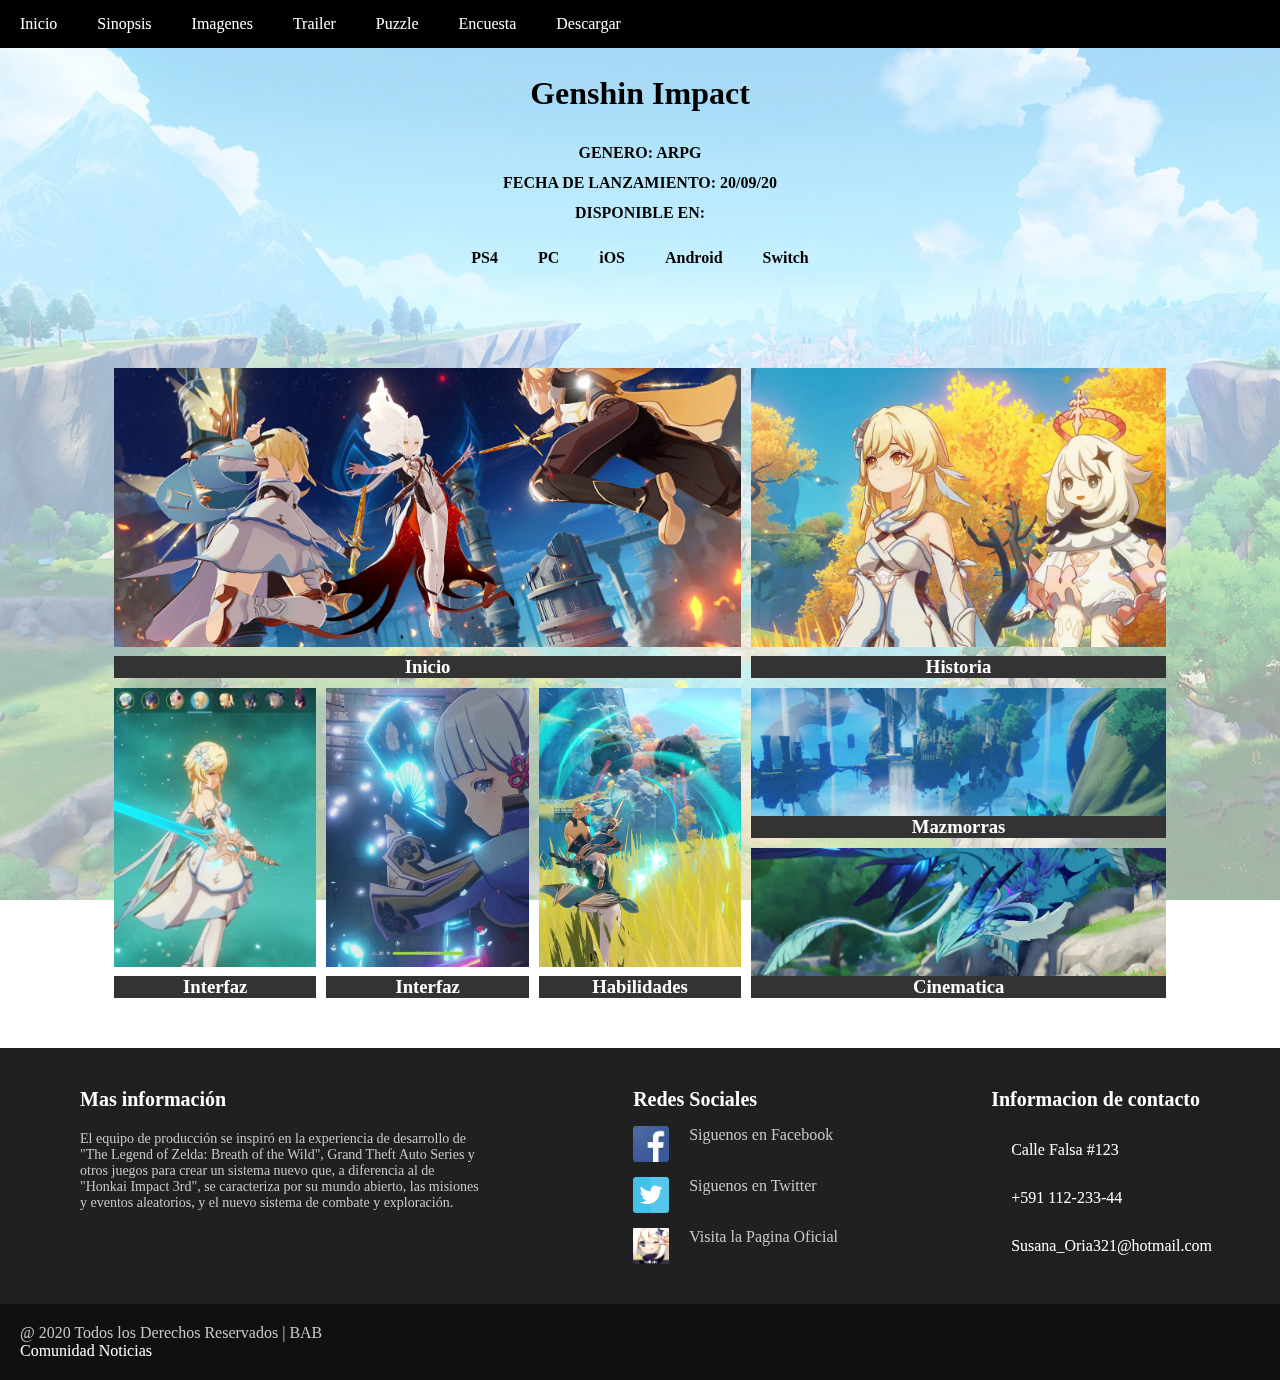
<file: index.html>
<!DOCTYPE html>
<html>
<head>
	<title>Genshin Impact</title>
	<meta charset="utf-8">
	<meta name="viewport" content="width=device-width, initial-scale=1.0">
	<link rel="stylesheet" href="estilos.css">
	<link rel="icon" href="iconos/favicon.ico">
</head>
<body>
	<section>
		<header>
			<input type="checkbox" id="btn">
			<label for="btn"><img src="iconos/lista.png" width="100%"></label>
			<nav class="menu">
				<ul>
					<li><a href="">Inicio</a></li>
					<li><a href="sinopsis.html">Sinopsis</a></li>
					<li><a href="imagenes.html">Imagenes</a></li>
					<li><a href="trailer.html">Trailer</a></li>
					<li><a href="puzzle.html">Puzzle</a></li>
					<li><a href="encuesta.html">Encuesta</a></li>
					<li><a href="https://ys-api-os.mihoyo.com/event/download_porter/link/ys_global/genshinimpactpc/default">Descargar</a></li>
				</ul>
			</nav>
		</header>
	</section>


	<section>
		<main class="main">
			<h1>Genshin Impact</h1><br>
			<p class="item">
				GENERO: ARPG<br>
				FECHA DE LANZAMIENTO: 20/09/20<br>
				DISPONIBLE EN:<br>
				<ul class="titulo">
					<li><h4 class="ti">PS4</h4></li>
					<li><h4 class="ti">PC</h4></li>
					<li><h4 class="ti">iOS</h4></li>
					<li><h4 class="ti">Android</h4></li>
					<li><h4 class="ti">Switch</h4></li>
				</ul>
				
			</p>
		</main>
	</section>
	<section>
		<div class="gallery-container">
			<div class="gallery__item">
				<a href="#img2"><img src="img/2.jpg" class="gallery__img"></a>
				<h3 class="gallery__title">Inicio</h3>
			</div>
			<div class="gallery__item">
				<a href="#img3"><img src="img/3.jpg" class="gallery__img"></a>
				<h3 class="gallery__title">Historia</h3>
			</div>
			<div class="gallery__item">
				<a href="#img4"><img src="img/4.jpg" class="gallery__img"></a>
				<h3 class="gallery__title">Interfaz</h3>
			</div>
			<div class="gallery__item">
				<a href="#img5"><img src="img/5.jpg" class="gallery__img"></a>
				<h3 class="gallery__title">Interfaz</h3>
			</div>
			<div class="gallery__item">
				<a href="#img6"><img src="img/6.jpg" class="gallery__img"></a>
				<h3 class="gallery__title">Habilidades</h3>
			</div>
			<div class="gallery__item">
				<a href="#img7"><img src="img/7.jpg" class="gallery__img"></a>
				<h3 class="gallery__title">Mazmorras</h3>
			</div>
			<div class="gallery__item">
				<a href="#img8"><img src="img/8.jpg" class="gallery__img"></a>
				<h3 class="gallery__title">Cinematica</h3>
			</div>
		</div>
		<div class="modal" id="img2">
			<h2>Comienzo</h2>
			<div class="imagen">
				<a href="#img8">&#60;</a>
				<a href="#img3"><img src="img/2.jpg"></a>
				<a href="#img3">></a>
			</div>
			<a class="cerrar" href="">x</a>
		</div>
		<div class="modal" id="img3">
			<h2>Traveler y Paimon</h2>
			<div class="imagen">
				<a href="#img2">&#60;</a>
				<a href="#img4"><img src="img/3.jpg"></a>
				<a href="#img4">></a>
			</div>
			<a class="cerrar" href="">x</a>
		</div>
		<div class="modal" id="img4">
			<h2>Interfaz</h2>
			<div class="imagen">
				<a href="#img3">&#60;</a>
				<a href="#img5"><img src="img/4.jpg"></a>
				<a href="#img5">></a>
			</div>
			<a class="cerrar" href="">x</a>
		</div>
		<div class="modal" id="img5">
			<h2>Habilidades</h2>
			<div class="imagen">
				<a href="#img4">&#60;</a>
				<a href="#img6"><img src="img/5.jpg"></a>
				<a href="#img6">></a>
			</div>
			<a class="cerrar" href="">x</a>
		</div>
		<div class="modal" id="img6">
			<h2>Habilidades</h2>
			<div class="imagen">
				<a href="#img5">&#60;</a>
				<a href="#img7"><img src="img/6.jpg"></a>
				<a href="#img7">></a>
			</div>
			<a class="cerrar" href="">x</a>
		</div>
		<div class="modal" id="img7">
			<h2>Dungeons</h2>
			<div class="imagen">
				<a href="#img6">&#60;</a>
				<a href="#img8"><img src="img/7.jpg"></a>
				<a href="#img8">></a>
			</div>
			<a class="cerrar" href="">x</a>
		</div>
		<div class="modal" id="img8">
			<h2>Historia</h2>
			<div class="imagen">
				<a href="#img7">&#60;</a>
				<a href="#img2"><img src="img/8.jpg"></a>
				<a href="#img2">></a>
			</div>
			<a class="cerrar" href="">x</a>
		</div>
	</section>
	<section>
		<footer>
			<div class="all">
				<div class="footer">
					<div class="colum1">
						<h5>Mas información</h5>
						<p>El equipo de producción se inspiró en la experiencia de desarrollo de "The Legend of Zelda: Breath of the Wild", Grand Theft Auto Series y otros juegos para crear un sistema nuevo que, a diferencia al de "Honkai Impact 3rd", se caracteriza por su mundo abierto, las misiones y eventos aleatorios, y el nuevo sistema de combate y exploración.</p>
					</div>
					<div class="colum2">
						<h5>Redes Sociales</h5>
						<div class="row">
							<img src="iconos/face.png">
							<label><a href="https://www.facebook.com/Genshinimpact/" target="_blank">Siguenos en Facebook</a></label>
						</div>
						<div class="row">
							<img src="iconos/Twitter.png">
							<label><a href="https://twitter.com/genshinimpact?lang=es" target="_blank">Siguenos en Twitter</a></label>
						</div>
						<div class="row">
							<img src="iconos/g2.png">
							<label><a href="https://genshin.mihoyo.com/es" target="_blank">Visita la Pagina Oficial</a></label>
						</div>				
					</div>
					<div class="colum3">
						<h5>Informacion de contacto</h5>
						<div class="row2">
							<label>Calle Falsa #123</label>
						</div>	
						<div class="row2">
							<label>+591 112-233-44</label>
						</div>
						<div class="row2">
							<label>Susana_Oria321@hotmail.com</label>
						</div>		
					</div>
				</div>
			</div>
			<div class="foo2">
				<div class="barra">
						<div class="copy">
							@ 2020 Todos los Derechos Reservados | BAB
						</div>
						<div class="terminos">
							<a href="https://forums.mihoyo.com/genshin/" target="_blank">Comunidad</a>
							<a href="https://genshin.mihoyo.com/es/news" target="_blank">Noticias</a>
						</div>
				</div>
			</div>
		</footer>
	</section>
</body>
</html>
</file>
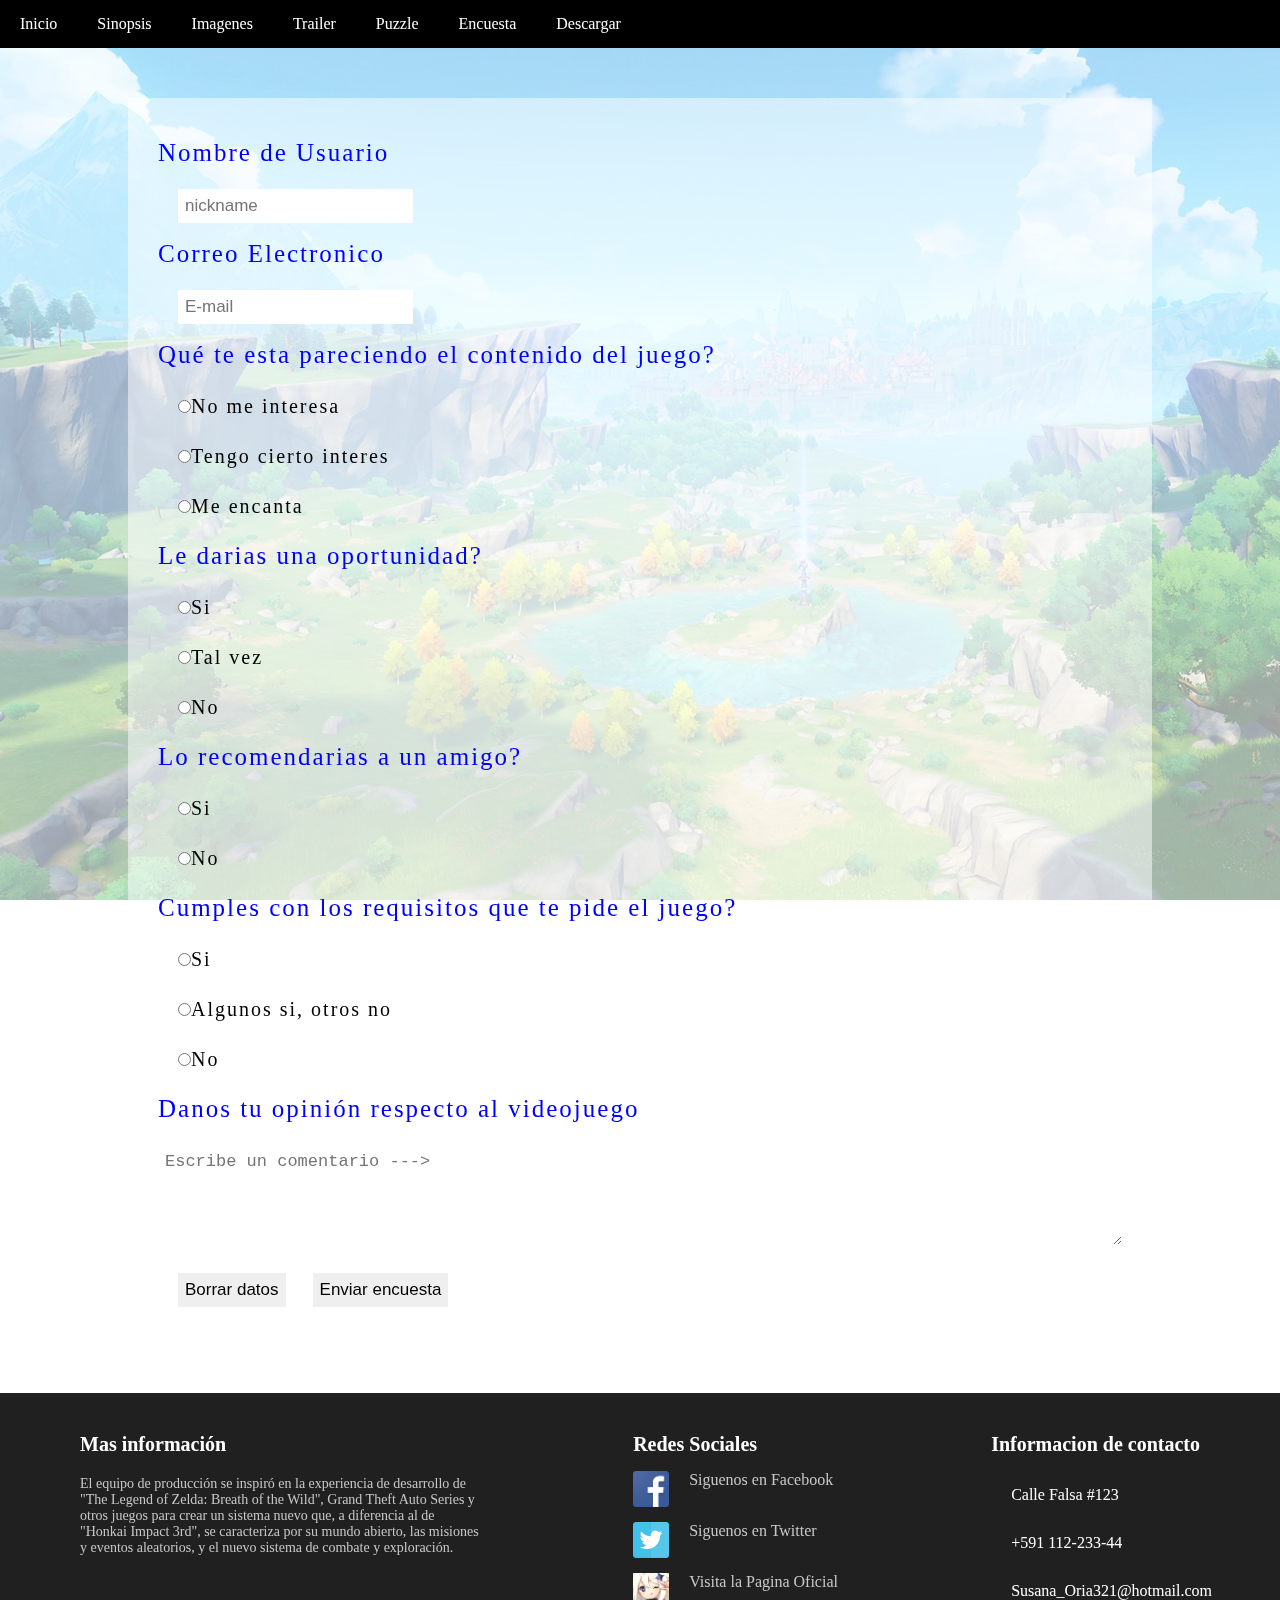
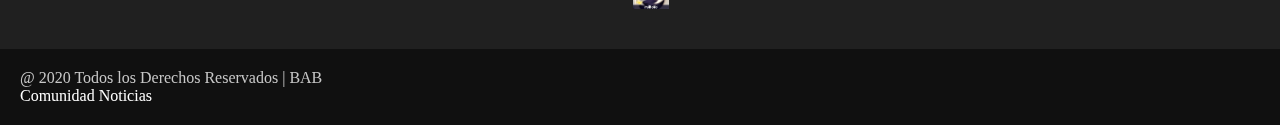
<file: encuesta.html>
<!DOCTYPE html>
<html>
<head>
	<title>Genshin Impact</title>
	<meta charset="utf-8">
	<meta name="viewport" content="width=device-width, initial-scale=1.0">
	<link rel="stylesheet" href="estilos.css">
	<link rel="icon" href="iconos/favicon.ico">
</head>
<body>
	<section>
		<header>
			<input type="checkbox" id="btn">
			<label for="btn"><img src="iconos/lista.png" width="100%"></label>
			<nav class="menu">
				<ul>
					<li><a href="index.html">Inicio</a></li>
					<li><a href="sinopsis.html">Sinopsis</a></li>
					<li><a href="imagenes.html">Imagenes</a></li>
					<li><a href="trailer.html">Trailer</a></li>
					<li><a href="puzzle.html">Puzzle</a></li>
					<li><a href="">Encuesta</a></li>
					<li><a href="https://ys-api-os.mihoyo.com/event/download_porter/link/ys_global/genshinimpactpc/default">Descargar</a></li>
				</ul>
			</nav>
		</header>
	</section>
		<form class="preguntas">
			<label class="form-titulo">Nombre de Usuario</label><br>
			<input class="opcion" type="text" name="nombre" placeholder="nickname" required><br>
			<label class="form-titulo">Correo Electronico</label><br>
			<input class="opcion" type="email" name="correo" placeholder="E-mail" required><br>
			
			<label class="form-titulo">Qué te esta pareciendo el contenido del juego?</label><br>
			<input class="opcion" type="radio" name="op1" value="no">No me interesa<br>
			<input class="opcion" type="radio" name="op1" value="tal vez">Tengo cierto interes<br>
			<input class="opcion" type="radio" name="op1" value="si">Me encanta<br>

			<label class="form-titulo">Le darias una oportunidad?</label><br>
			<input class="opcion" type="radio" name="op2" value="si">Si<br>
			<input class="opcion" type="radio" name="op2" value="tal vez">Tal vez<br>
			<input class="opcion" type="radio" name="op2" value="no">No<br>

			<label class="form-titulo">Lo recomendarias a un amigo?</label><br>
			<input class="opcion" type="radio" name="op3" value="si">Si<br>
			<input class="opcion" type="radio" name="op3" value="no">No<br>

			<label class="form-titulo">Cumples con los requisitos que te pide el juego?</label><br>
			<input class="opcion" type="radio" name="op4" value="si">Si<br>
			<input class="opcion" type="radio" name="op4" value="tal vez">Algunos si, otros no<br>
			<input class="opcion" type="radio" name="op4" value="no">No<br>

			<label class="form-titulo">Danos tu opinión respecto al videojuego</label><br>
			<textarea name="mensaje" placeholder="Escribe un comentario --->"></textarea><br>
			<input class="opcion" type="reset" name="clear" value="Borrar datos">
			<input class="opcion" type="submit" name="enviar" value="Enviar encuesta">
		</form>
	<section>
		<footer>
			<div class="all">
				<div class="footer">
					<div class="colum1">
						<h5>Mas información</h5>
						<p>El equipo de producción se inspiró en la experiencia de desarrollo de "The Legend of Zelda: Breath of the Wild", Grand Theft Auto Series y otros juegos para crear un sistema nuevo que, a diferencia al de "Honkai Impact 3rd", se caracteriza por su mundo abierto, las misiones y eventos aleatorios, y el nuevo sistema de combate y exploración.</p>
					</div>
					<div class="colum2">
						<h5>Redes Sociales</h5>
						<div class="row">
							<img src="iconos/face.png">
							<label><a href="https://www.facebook.com/Genshinimpact/" target="_blank">Siguenos en Facebook</a></label>
						</div>
						<div class="row">
							<img src="iconos/Twitter.png">
							<label><a href="https://twitter.com/genshinimpact?lang=es" target="_blank">Siguenos en Twitter</a></label>
						</div>
						<div class="row">
							<img src="iconos/g2.png">
							<label><a href="https://genshin.mihoyo.com/es" target="_blank">Visita la Pagina Oficial</a></label>
						</div>				
					</div>
					<div class="colum3">
						<h5>Informacion de contacto</h5>
						<div class="row2">
							<label>Calle Falsa #123</label>
						</div>	
						<div class="row2">
							<label>+591 112-233-44</label>
						</div>
						<div class="row2">
							<label>Susana_Oria321@hotmail.com</label>
						</div>		
					</div>
				</div>
			</div>
			<div class="foo2">
				<div class="barra">
						<div class="copy">
							@ 2020 Todos los Derechos Reservados | BAB
						</div>
						<div class="terminos">
							<a href="https://forums.mihoyo.com/genshin/" target="_blank">Comunidad</a>
							<a href="https://genshin.mihoyo.com/es/news" target="_blank">Noticias</a>
						</div>
				</div>
			</div>
		</footer>
	</section>
</body>
</html>
</file>
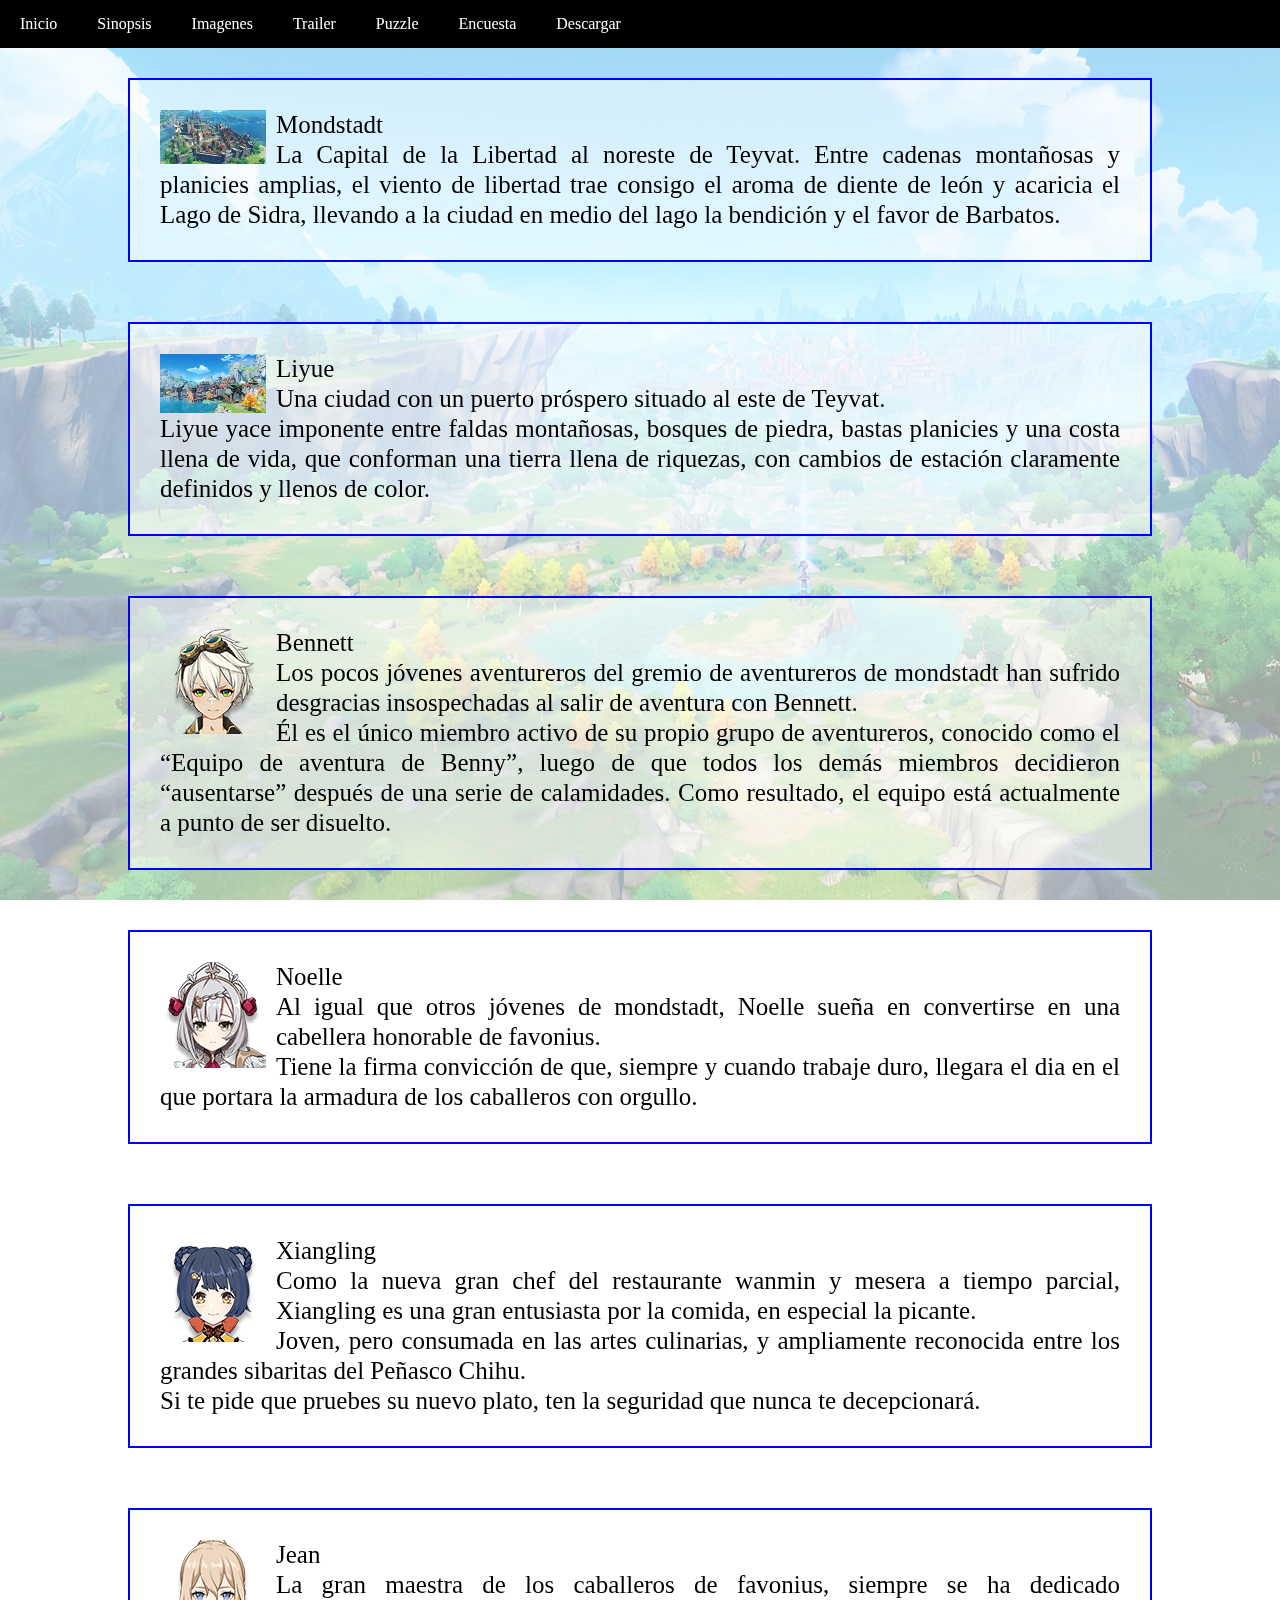
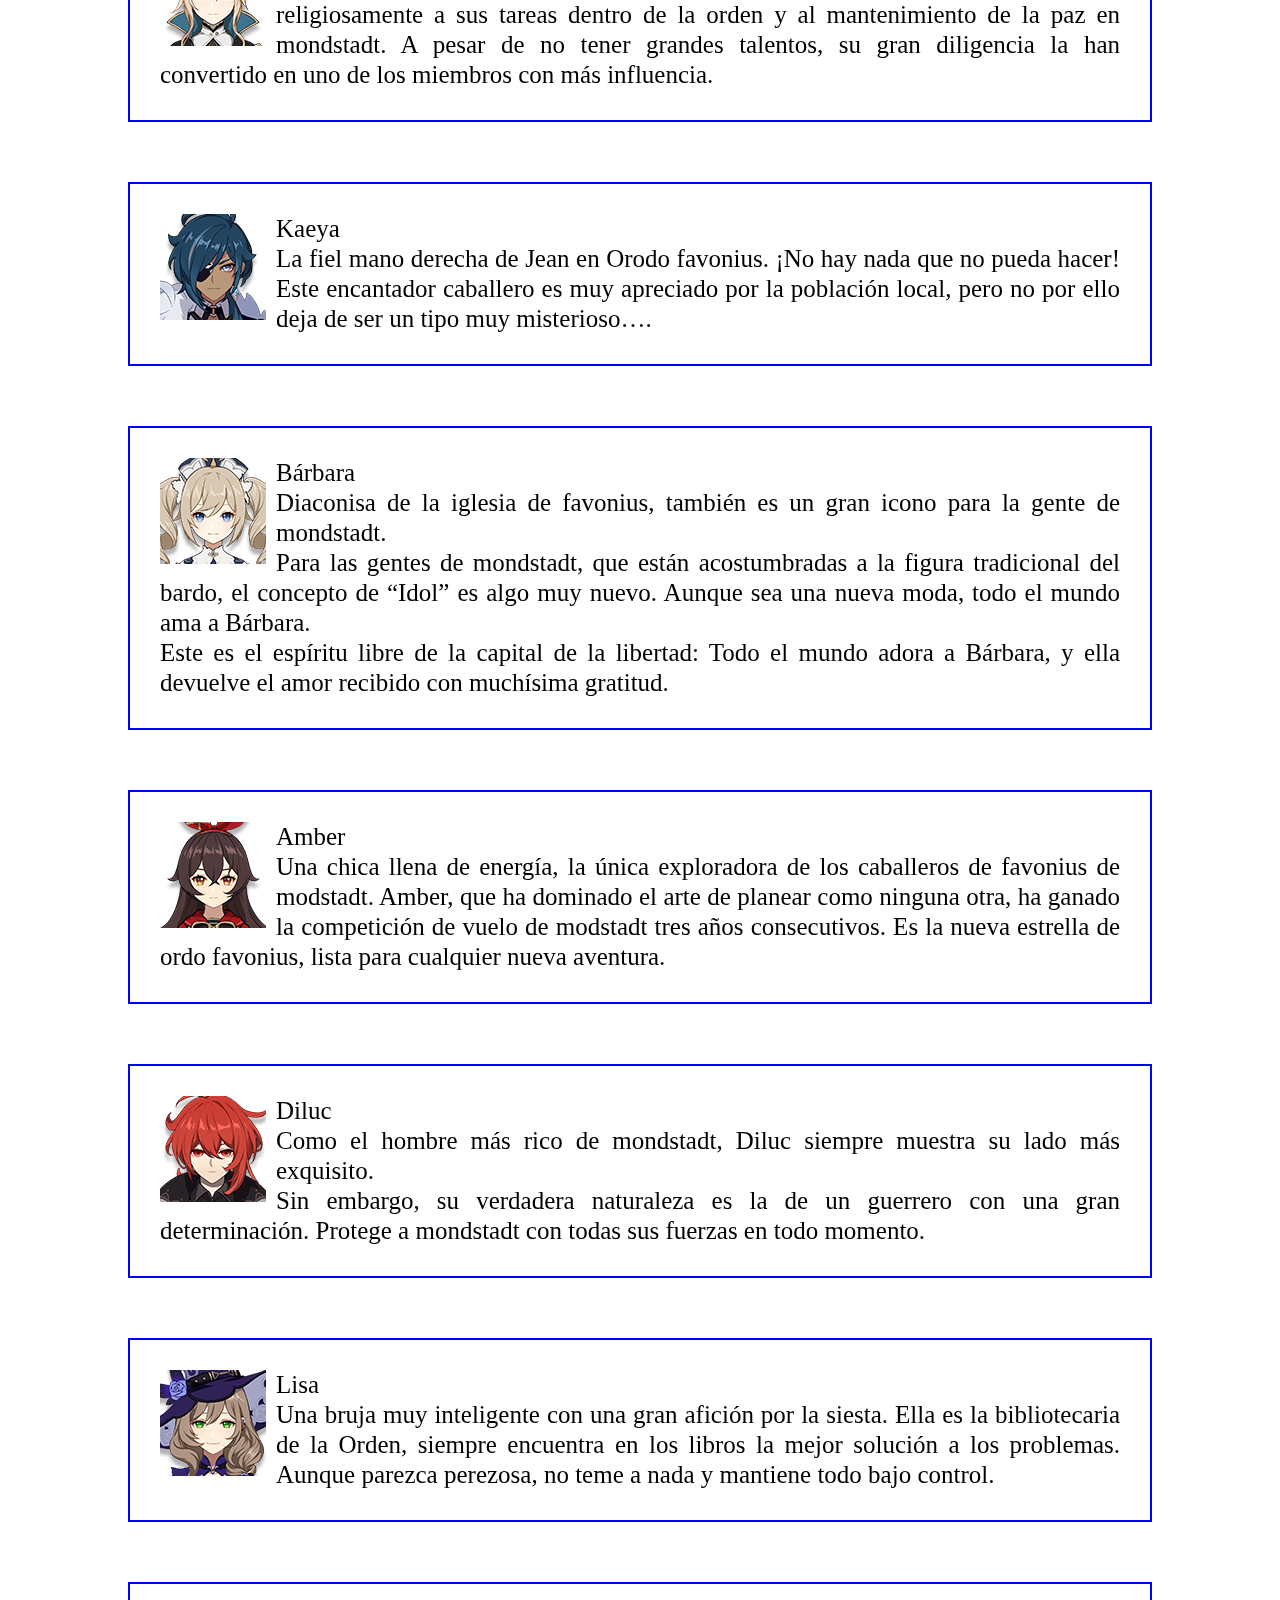
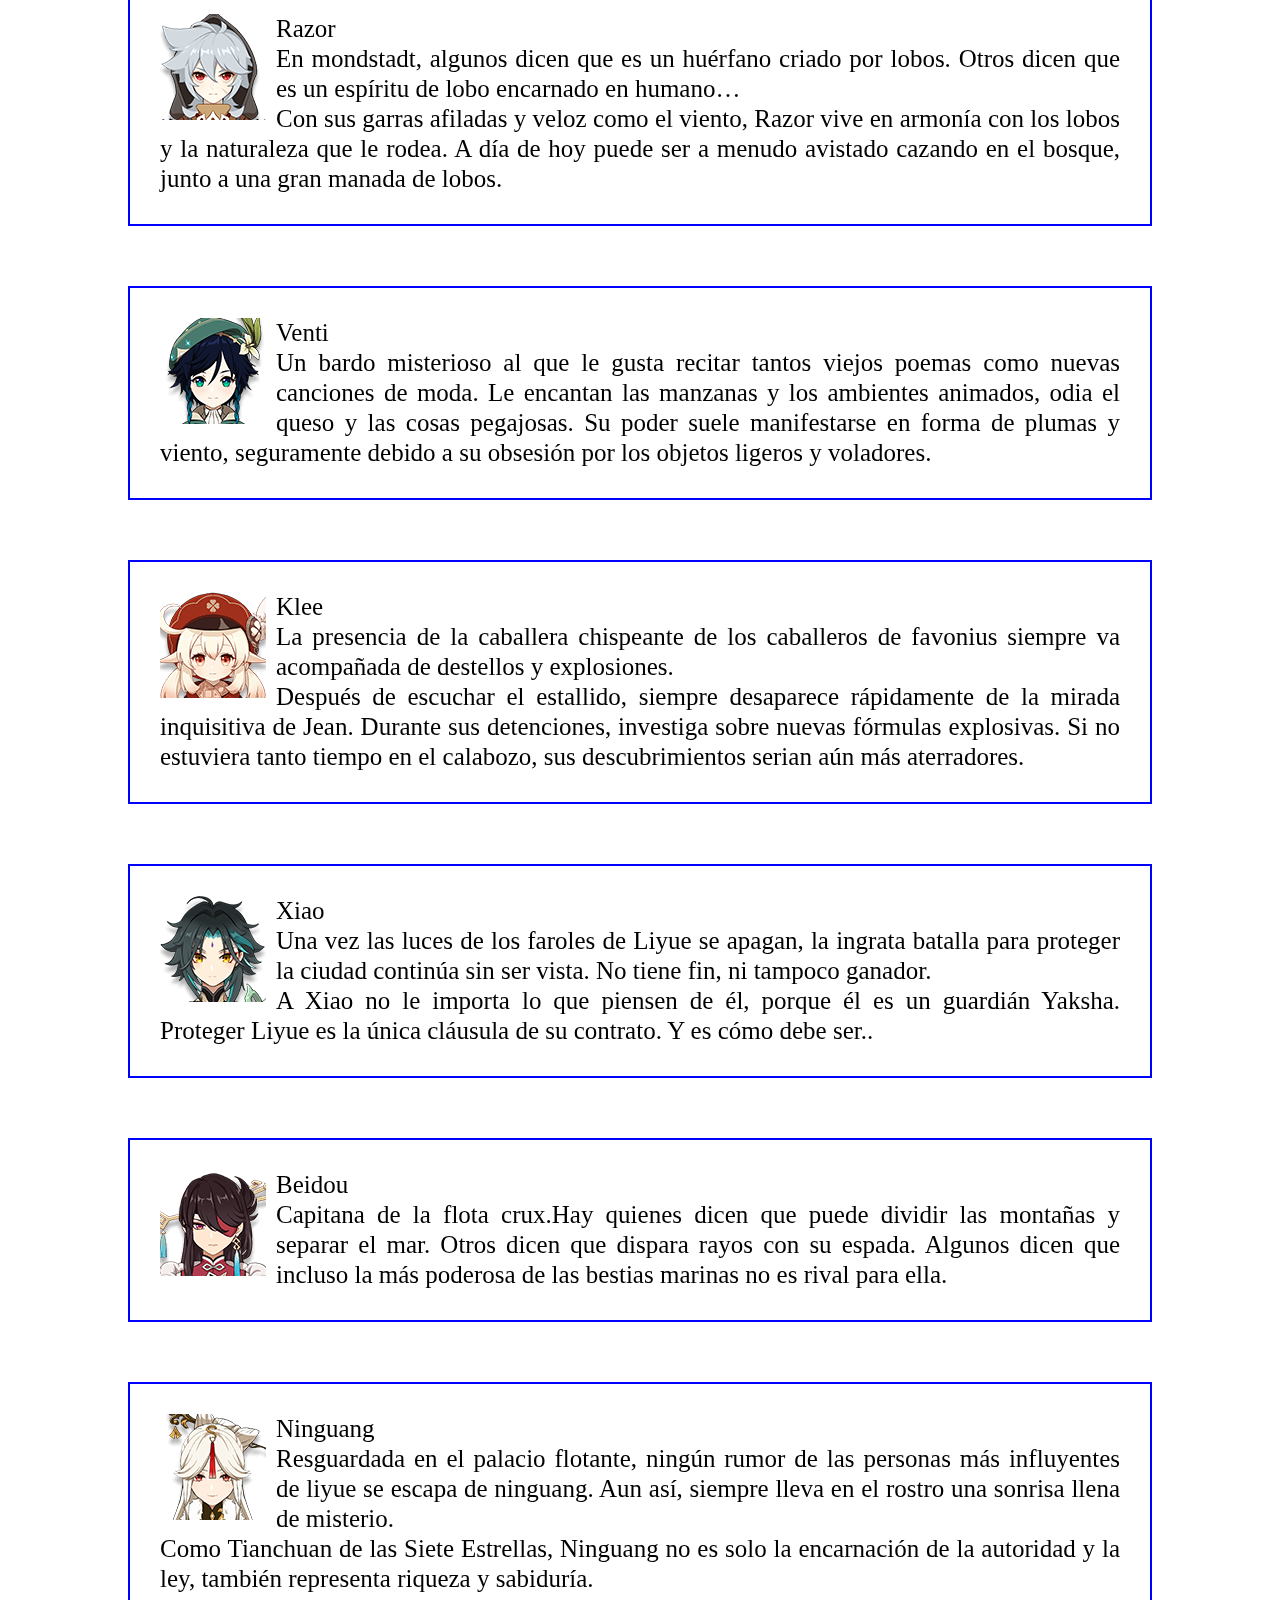
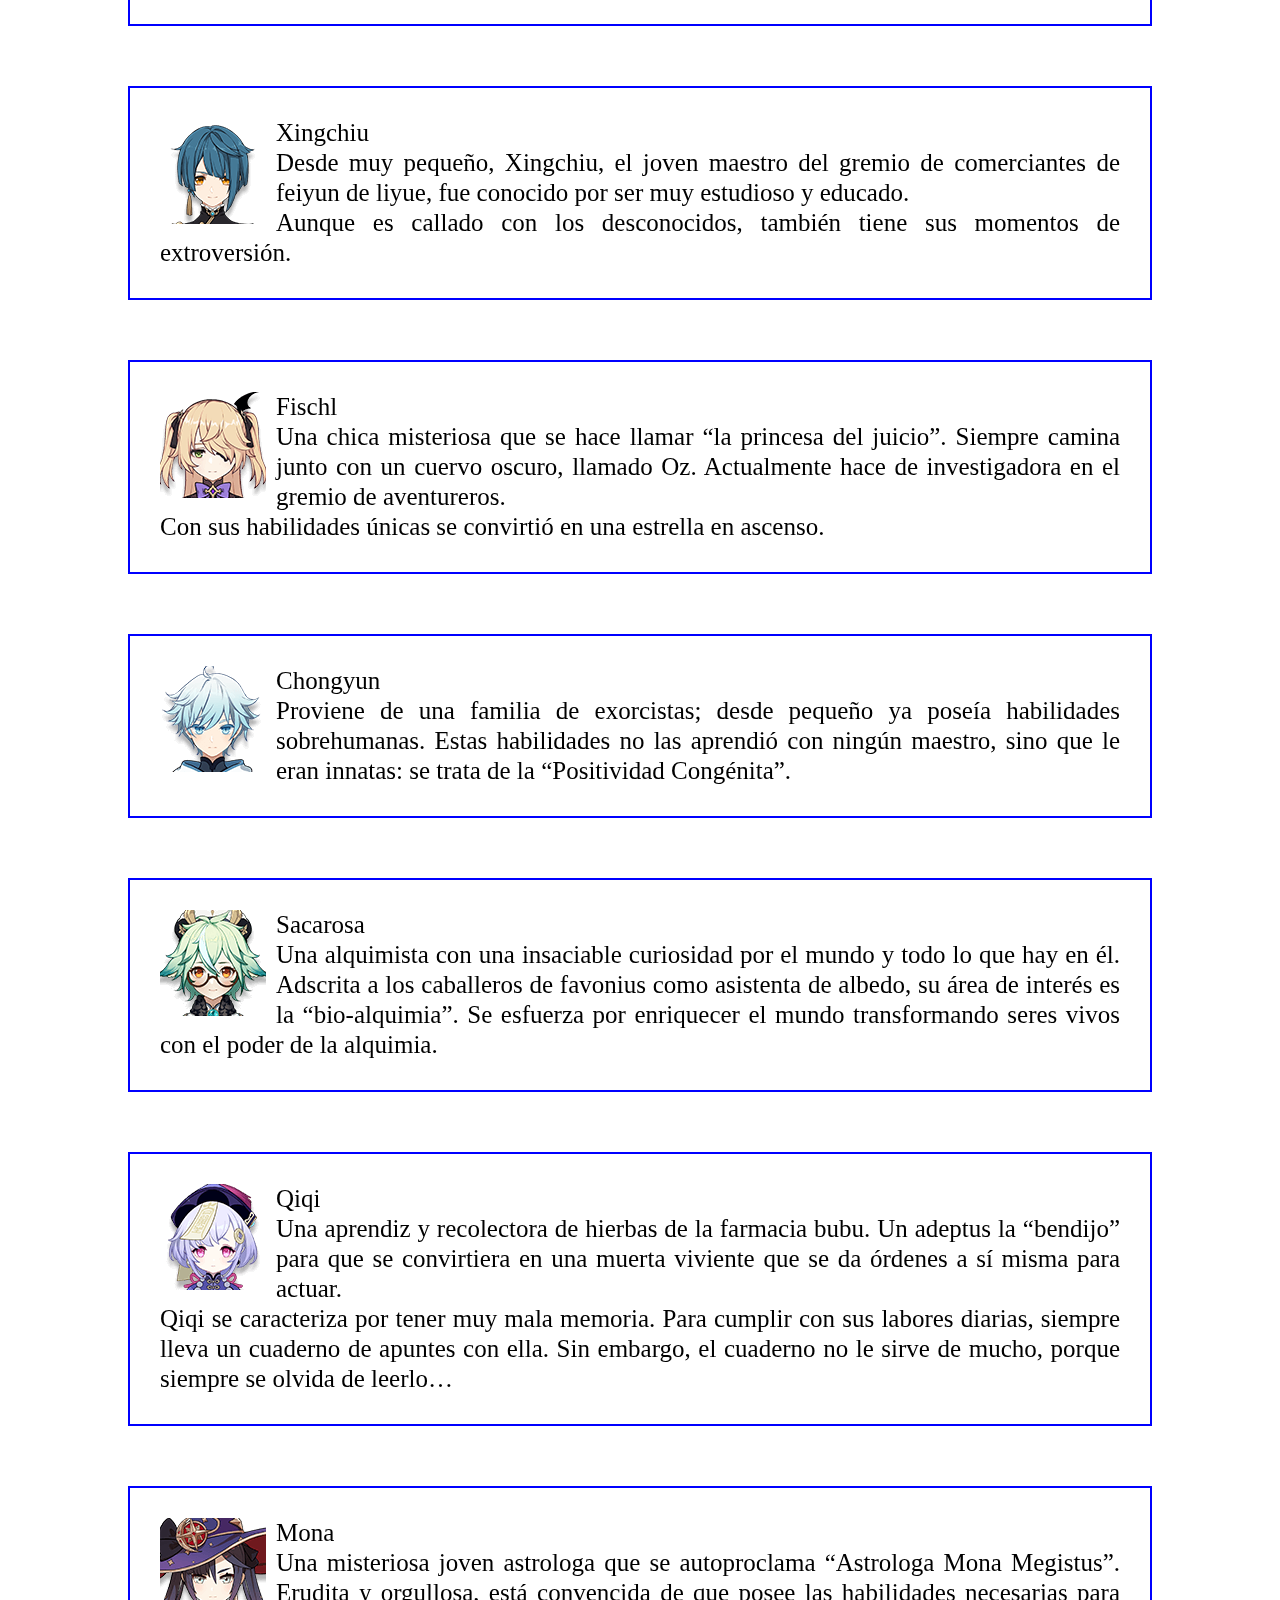
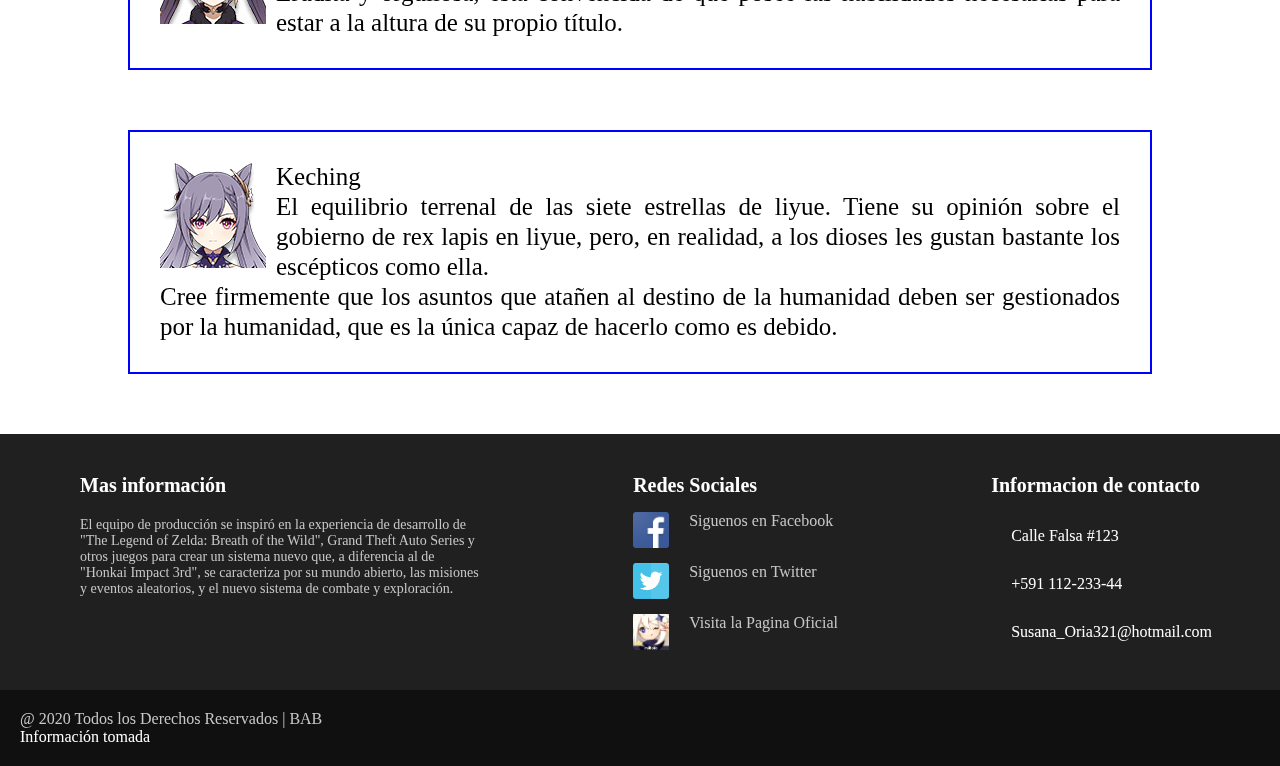
<file: imagenes.html>
<!DOCTYPE html>
<html>
<head>
	<title>Genshin Impact</title>
	<meta charset="utf-8">
	<meta name="viewport" content="width=device-width, initial-scale=1.0">
	<link rel="stylesheet" href="estilos.css">
	<link rel="icon" href="iconos/favicon.ico">
</head>
<body>
	<section>
		<header>
			<input type="checkbox" id="btn">
			<label for="btn"><img src="iconos/lista.png" width="100%"></label>
			<nav class="menu">
				<ul>
					<li><a href="index.html">Inicio</a></li>
					<li><a href="sinopsis.html">Sinopsis</a></li>
					<li><a href="">Imagenes</a></li>
					<li><a href="trailer.html">Trailer</a></li>
					<li><a href="puzzle.html">Puzzle</a></li>
					<li><a href="encuesta.html">Encuesta</a></li>
					<li><a href="https://ys-api-os.mihoyo.com/event/download_porter/link/ys_global/genshinimpactpc/default">Descargar</a></li>
				</ul>
			</nav>
		</header>
	</section>
	<section>
		<div class="container-all">
			<p class="info"><img src="perso/moi.jpg" align="left" >Mondstadt<br>
				La Capital de la Libertad al noreste de Teyvat. Entre cadenas montañosas y planicies amplias, el viento de libertad trae consigo el aroma de diente de león y acaricia el Lago de Sidra, llevando a la ciudad en medio del lago la bendición y el favor de Barbatos.<br> 
			</p>
			<p class="info"><img src="perso/liyue.jpg" align="left">Liyue<br>
				Una ciudad con un puerto próspero situado al este de Teyvat.<br>
				Liyue yace imponente entre faldas montañosas, bosques de piedra, bastas planicies y una costa llena de vida, que conforman una tierra llena de riquezas, con cambios de estación claramente definidos y llenos de color.<br>
			</p>
			<p class="info"><img src="perso/p1.png" align="left">Bennett<br>
				Los pocos jóvenes aventureros del gremio de aventureros de mondstadt han sufrido desgracias insospechadas al salir de aventura con Bennett.<br>
				Él es el único miembro activo de su propio grupo de aventureros, conocido como el “Equipo de aventura de Benny”, luego de que todos los demás miembros decidieron “ausentarse” después de una serie de calamidades. Como resultado, el equipo está actualmente a punto de ser disuelto.<br>
			</p>
			<p class="info"><img src="perso/p2.png" align="left">Noelle<br>
				Al igual que otros jóvenes de mondstadt, Noelle sueña en convertirse en una cabellera honorable de favonius.<br>
				Tiene la firma convicción de que, siempre y cuando trabaje duro, llegara el dia en el que portara la armadura de los caballeros con orgullo.<br>
			</p>
			<p class="info"><img src="perso/p3.png" align="left">Xiangling<br>
				Como la nueva gran chef del restaurante wanmin y mesera a tiempo parcial, Xiangling es una gran entusiasta por la comida, en especial la picante.<br>
				Joven, pero consumada en las artes culinarias, y ampliamente reconocida entre los grandes sibaritas del Peñasco Chihu.<br>
				Si te pide que pruebes su nuevo plato, ten la seguridad que nunca te decepcionará.<br>
			</p>			
			<p class="info"><img src="perso/p4.png" align="left">Jean<br>
				La gran maestra de los caballeros de favonius, siempre se ha dedicado religiosamente a sus tareas dentro de la orden y al mantenimiento de la paz en mondstadt. A pesar de no tener grandes talentos, su gran diligencia la han convertido en uno de los miembros con más influencia.<br></p>
			<p class="info"><img src="perso/p5.png" align="left">Kaeya<br>
				La fiel mano derecha de Jean en Orodo favonius. ¡No hay nada que no pueda hacer! Este encantador caballero es muy apreciado por la población local, pero no por ello deja de ser un tipo muy misterioso….<br></p>
			<p class="info"><img src="perso/p6.png" align="left">Bárbara<br>
				Diaconisa de la iglesia de favonius, también es un gran icono para la gente de mondstadt.<br>
				Para las gentes de mondstadt, que están acostumbradas a la figura tradicional del bardo, el concepto de “Idol” es algo muy nuevo. Aunque sea una nueva moda, todo el mundo ama a Bárbara.<br>
				Este es el espíritu libre de la capital de la libertad: Todo el mundo adora a Bárbara, y ella devuelve el amor recibido con muchísima gratitud.<br>
			</p>
			<p class="info"><img src="perso/p7.png" align="left">Amber<br>
				Una chica llena de energía, la única exploradora de los caballeros de favonius de modstadt. Amber, que ha dominado el arte de planear como ninguna otra, ha ganado la competición de vuelo de modstadt tres años consecutivos. Es la nueva estrella de ordo favonius, lista para cualquier nueva aventura.<br></p>
			<p class="info"><img src="perso/p8.png" align="left">Diluc<br>
				Como el hombre más rico de mondstadt, Diluc siempre muestra su lado más exquisito.<br>
				Sin embargo, su verdadera naturaleza es la de un guerrero con una gran determinación. Protege a mondstadt con todas sus fuerzas en todo momento.<br>
			</p>
			<p class="info"><img src="perso/p9.png" align="left">Lisa<br>
				Una bruja muy inteligente con una gran afición por la siesta. Ella es la bibliotecaria de la Orden, siempre encuentra en los libros la mejor solución a los problemas. Aunque parezca perezosa, no teme a nada y mantiene todo bajo control.<br></p>
			<p class="info"><img src="perso/p10.png" align="left">Razor<br>
				En mondstadt, algunos dicen que es un huérfano criado por lobos. Otros dicen que es un espíritu de lobo encarnado en humano…<br>
				Con sus garras afiladas y veloz como el viento, Razor vive en armonía con los lobos y la naturaleza que le rodea. A día de hoy puede ser a menudo avistado cazando en el bosque, junto a una gran manada de lobos.<br>
			</p>
			<p class="info"><img src="perso/p11.png" align="left">Venti<br>
				Un bardo misterioso al que le gusta recitar tantos viejos poemas como nuevas canciones de moda. Le encantan las manzanas y los ambientes animados, odia el queso y las cosas pegajosas. Su poder suele manifestarse en forma de plumas y viento, seguramente debido a su obsesión por los objetos ligeros y voladores.<br></p>
			<p class="info"><img src="perso/p12.png" align="left">Klee<br>
				La presencia de la caballera chispeante de los caballeros de favonius siempre va acompañada de destellos y explosiones.<br>
				Después de escuchar el estallido, siempre desaparece rápidamente de la mirada inquisitiva de Jean. Durante sus detenciones, investiga sobre nuevas fórmulas explosivas. Si no estuviera tanto tiempo en el calabozo, sus descubrimientos serian aún más aterradores.<br>
			</p>
			<p class="info"><img src="perso/p13.png" align="left">Xiao<br>
				Una vez las luces de los faroles de Liyue se apagan, la ingrata batalla para proteger la ciudad continúa sin ser vista. No tiene fin, ni tampoco ganador.<br>
				A Xiao no le importa lo que piensen de él, porque él es un guardián Yaksha. Proteger Liyue es la única cláusula de su contrato. Y es cómo debe ser..<br></p>
			<p class="info"><img src="perso/p14.png" align="left">Beidou<br>
				Capitana de la flota crux.Hay quienes dicen que puede dividir las montañas y separar el mar. Otros dicen que dispara rayos con su espada. Algunos dicen que incluso la más poderosa de las bestias marinas no es rival para ella.<br></p>
			<p class="info"><img src="perso/p15.png" align="left">Ninguang<br>
				Resguardada en el palacio flotante, ningún rumor de las personas más influyentes de liyue se escapa de ninguang. Aun así, siempre lleva en el rostro una sonrisa llena de misterio.<br>
				Como Tianchuan de las Siete Estrellas, Ninguang no es solo la encarnación de la autoridad y la ley, también representa riqueza y sabiduría.<br></p>
			<p class="info"><img src="perso/p16.png" align="left">Xingchiu<br>
				Desde muy pequeño, Xingchiu, el joven maestro del gremio de comerciantes de feiyun de liyue, fue conocido por ser muy estudioso y educado.<br>
				Aunque es callado con los desconocidos, también tiene sus momentos de extroversión.<br>
			</p>
			<p class="info"><img src="perso/p17.png" align="left">Fischl<br>
				Una chica misteriosa que se hace llamar “la princesa del juicio”. Siempre camina junto con un cuervo oscuro, llamado Oz. Actualmente hace de investigadora en el gremio de aventureros.<br>
				Con sus habilidades únicas se convirtió en una estrella en ascenso.<br>
			</p>
			<p class="info"><img src="perso/p18.png" align="left">Chongyun<br>
				Proviene de una familia de exorcistas; desde pequeño ya poseía habilidades sobrehumanas. Estas habilidades no las aprendió con ningún maestro, sino que le eran innatas: se trata de la “Positividad Congénita”.<br></p>
			<p class="info"><img src="perso/p19.png" align="left">Sacarosa<br>
				Una alquimista con una insaciable curiosidad por el mundo y todo lo que hay en él. Adscrita a los caballeros de favonius como asistenta de albedo, su área de interés es la “bio-alquimia”. Se esfuerza por enriquecer el mundo transformando seres vivos con el poder de la alquimia.<br></p>
			<p class="info"><img src="perso/p20.png" align="left">Qiqi<br>
				Una aprendiz y recolectora de hierbas de la farmacia bubu. Un adeptus la “bendijo” para que se convirtiera en una muerta viviente que se da órdenes a sí misma para actuar.<br>
				Qiqi se caracteriza por tener muy mala memoria. Para cumplir con sus labores diarias, siempre lleva un cuaderno de apuntes con ella. Sin embargo, el cuaderno no le sirve de mucho, porque siempre se olvida de leerlo…<br>
			</p>
			<p class="info"><img src="perso/p21.png" align="left">Mona<br>
				Una misteriosa joven astrologa que se autoproclama “Astrologa Mona Megistus”. Erudita y orgullosa, está convencida de que posee las habilidades necesarias para estar a la altura de su propio título.<br></p>
			<p class="info"><img src="perso/p22.png" align="left">Keching<br>
				El equilibrio terrenal de las siete estrellas de liyue. Tiene su opinión sobre el gobierno de rex lapis en liyue, pero, en realidad, a los dioses les gustan bastante los escépticos como ella.<br>
				Cree firmemente que los asuntos que atañen al destino de la humanidad deben ser gestionados por la humanidad, que es la única capaz de hacerlo como es debido.<br> 
			</p>
		</div>
		
	</section>
</body>
	<section>
		<footer>
			<div class="all">
				<div class="footer">
					<div class="colum1">
						<h5>Mas información</h5>
						<p>El equipo de producción se inspiró en la experiencia de desarrollo de "The Legend of Zelda: Breath of the Wild", Grand Theft Auto Series y otros juegos para crear un sistema nuevo que, a diferencia al de "Honkai Impact 3rd", se caracteriza por su mundo abierto, las misiones y eventos aleatorios, y el nuevo sistema de combate y exploración.</p>
					</div>
					<div class="colum2">
						<h5>Redes Sociales</h5>
						<div class="row">
							<img src="iconos/face.png">
							<label><a href="https://www.facebook.com/Genshinimpact/" target="_blank">Siguenos en Facebook</a></label>
						</div>
						<div class="row">
							<img src="iconos/Twitter.png">
							<label><a href="https://twitter.com/genshinimpact?lang=es" target="_blank">Siguenos en Twitter</a></label>
						</div>
						<div class="row">
							<img src="iconos/g2.png">
							<label><a href="https://genshin.mihoyo.com/es" target="_blank">Visita la Pagina Oficial</a></label>
						</div>				
					</div>
					<div class="colum3">
						<h5>Informacion de contacto</h5>
						<div class="row2">
							<label>Calle Falsa #123</label>
						</div>	
						<div class="row2">
							<label>+591 112-233-44</label>
						</div>
						<div class="row2">
							<label>Susana_Oria321@hotmail.com</label>
						</div>		
					</div>
				</div>
			</div>
			<div class="foo2">
				<div class="barra">
						<div class="copy">
							@ 2020 Todos los Derechos Reservados | BAB
						</div>
						<div class="terminos">
							<a href="https://genshin.mihoyo.com/es/character/mondstadt?char=0" target="_blank">Información tomada</a>
						</div>
				</div>
			</div>
		</footer>
	</section>
</html>
</file>
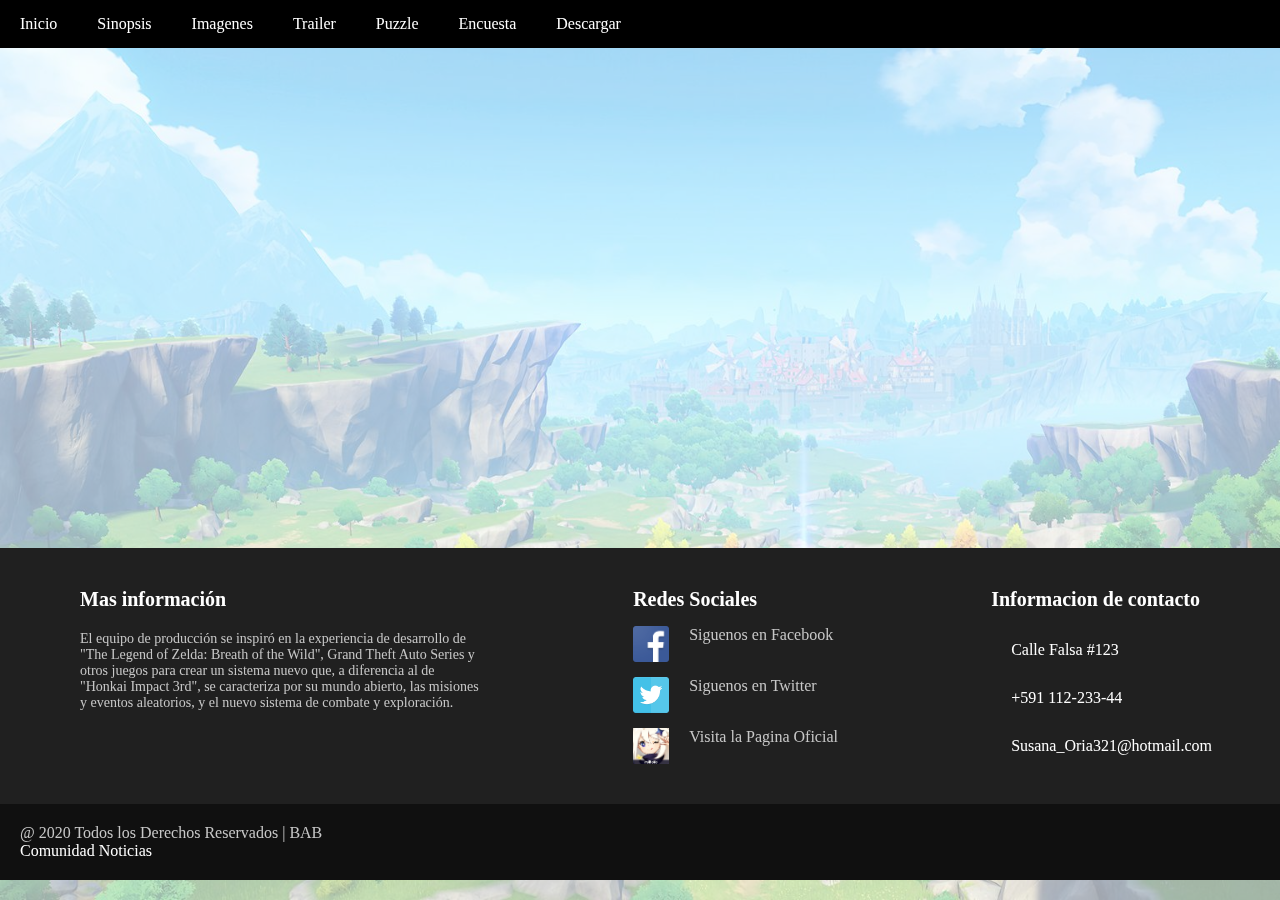
<file: puzzle.html>
<!DOCTYPE html>
<html>
<head>
	<title>Genshin Impact</title>
	<meta charset="utf-8">
	<meta name="viewport" content="width=device-width, initial-scale=1.0">
	<link rel="stylesheet" href="estilos.css">
	<link rel="icon" href="iconos/favicon.ico">
</head>
<body>
	<section>
		<header>
			<input type="checkbox" id="btn">
			<label for="btn"><img src="iconos/lista.png" width="100%"></label>
			<nav class="menu">
				<ul>
					<li><a href="index.html">Inicio</a></li>
					<li><a href="sinopsis.html">Sinopsis</a></li>
					<li><a href="imagenes.html">Imagenes</a></li>
					<li><a href="trailer.html">Trailer</a></li>
					<li><a href="">Puzzle</a></li>
					<li><a href="encuesta.html">Encuesta</a></li>
					<li><a href="https://ys-api-os.mihoyo.com/event/download_porter/link/ys_global/genshinimpactpc/default">Descargar</a></li>
				</ul>
			</nav>
		</header>
	</section>
	<div class="puzzle">
		<iframe class="rompe" src="https://www.jigsawplanet.com/?rc=play&amp;pid=32a6a69ac7a5&amp;view=iframe" frameborder=0 allowfullscreen></iframe>
	</div>
</body>
	<section>
		<footer>
			<div class="all">
				<div class="footer">
					<div class="colum1">
						<h5>Mas información</h5>
						<p>El equipo de producción se inspiró en la experiencia de desarrollo de "The Legend of Zelda: Breath of the Wild", Grand Theft Auto Series y otros juegos para crear un sistema nuevo que, a diferencia al de "Honkai Impact 3rd", se caracteriza por su mundo abierto, las misiones y eventos aleatorios, y el nuevo sistema de combate y exploración.</p>
					</div>
					<div class="colum2">
						<h5>Redes Sociales</h5>
						<div class="row">
							<img src="iconos/face.png">
							<label><a href="https://www.facebook.com/Genshinimpact/" target="_blank">Siguenos en Facebook</a></label>
						</div>
						<div class="row">
							<img src="iconos/Twitter.png">
							<label><a href="https://twitter.com/genshinimpact?lang=es" target="_blank">Siguenos en Twitter</a></label>
						</div>
						<div class="row">
							<img src="iconos/g2.png">
							<label><a href="https://genshin.mihoyo.com/es" target="_blank">Visita la Pagina Oficial</a></label>
						</div>				
					</div>
					<div class="colum3">
						<h5>Informacion de contacto</h5>
						<div class="row2">
							<label>Calle Falsa #123</label>
						</div>	
						<div class="row2">
							<label>+591 112-233-44</label>
						</div>
						<div class="row2">
							<label>Susana_Oria321@hotmail.com</label>
						</div>		
					</div>
				</div>
			</div>
			<div class="foo2">
				<div class="barra">
						<div class="copy">
							@ 2020 Todos los Derechos Reservados | BAB
						</div>
						<div class="terminos">
							<a href="https://forums.mihoyo.com/genshin/" target="_blank">Comunidad</a>
							<a href="https://genshin.mihoyo.com/es/news" target="_blank">Noticias</a>
						</div>
				</div>
			</div>
		</footer>
	</section>
</html>
</file>
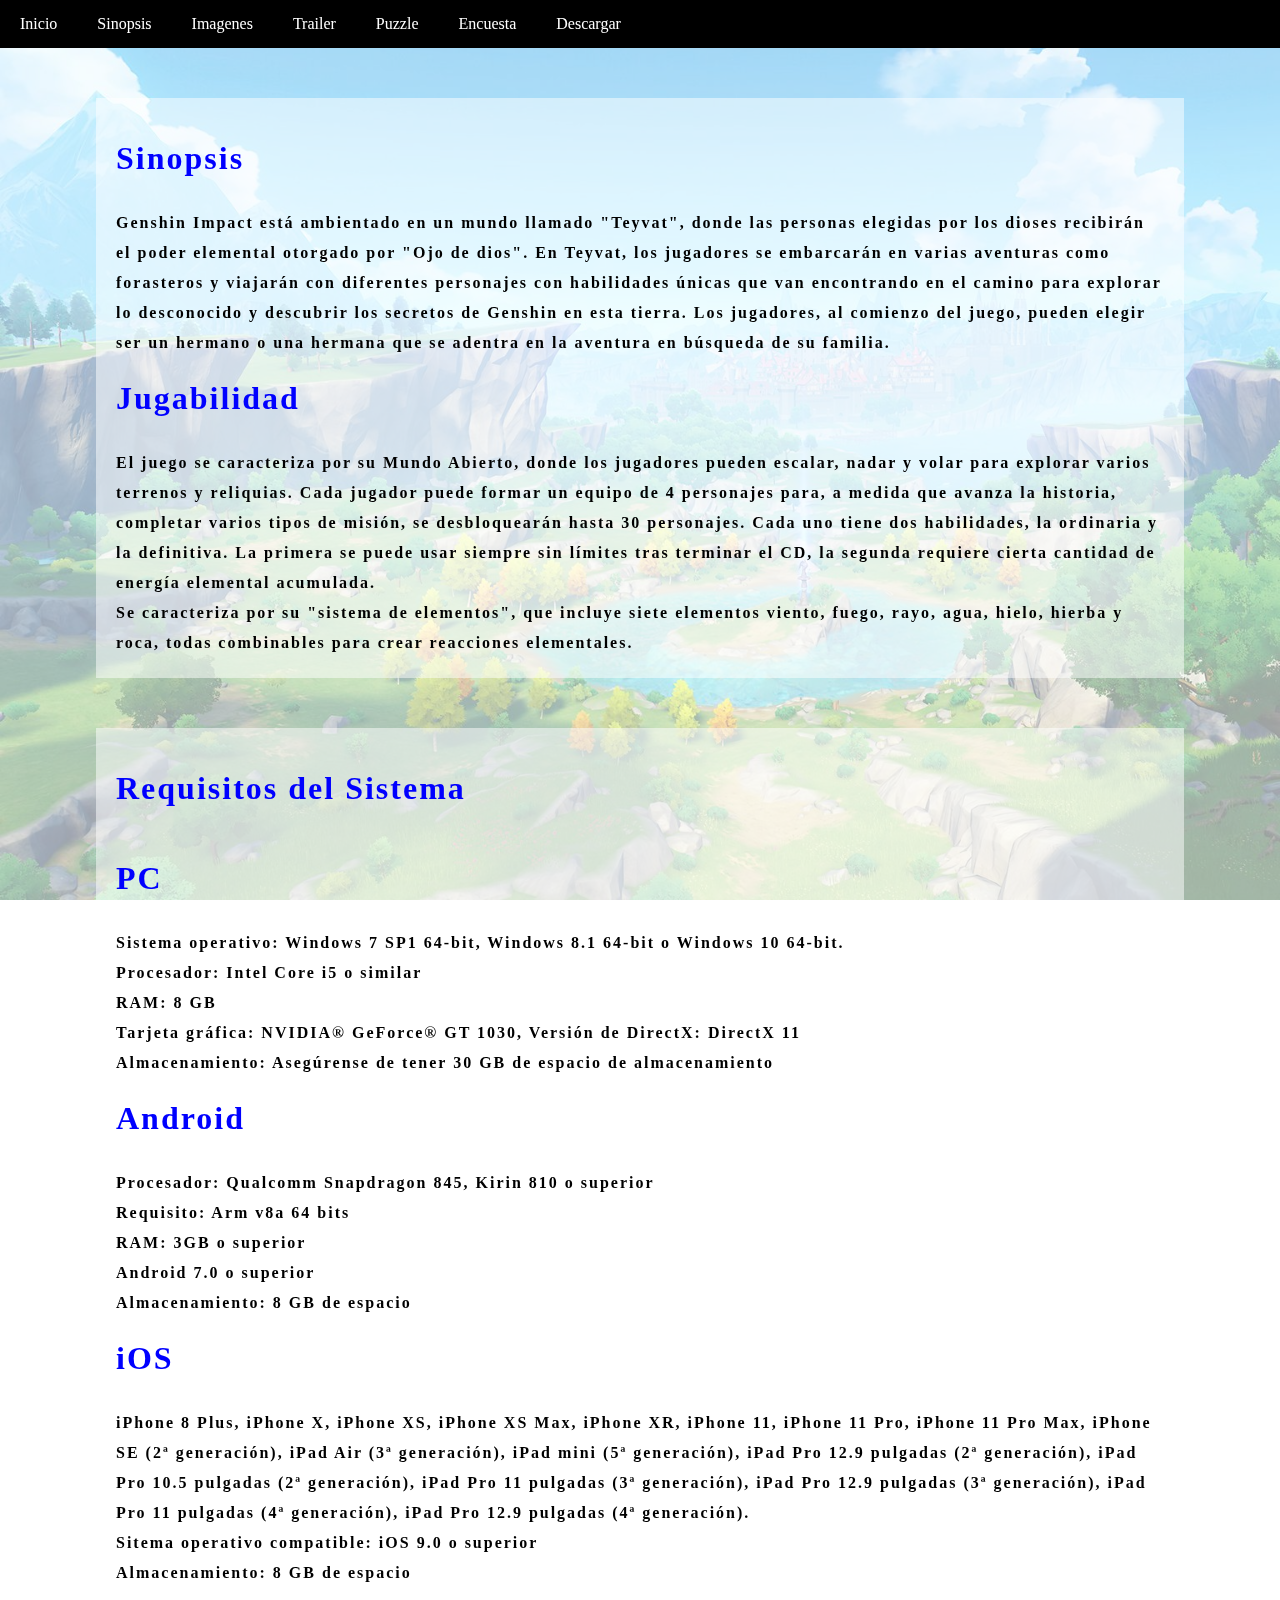
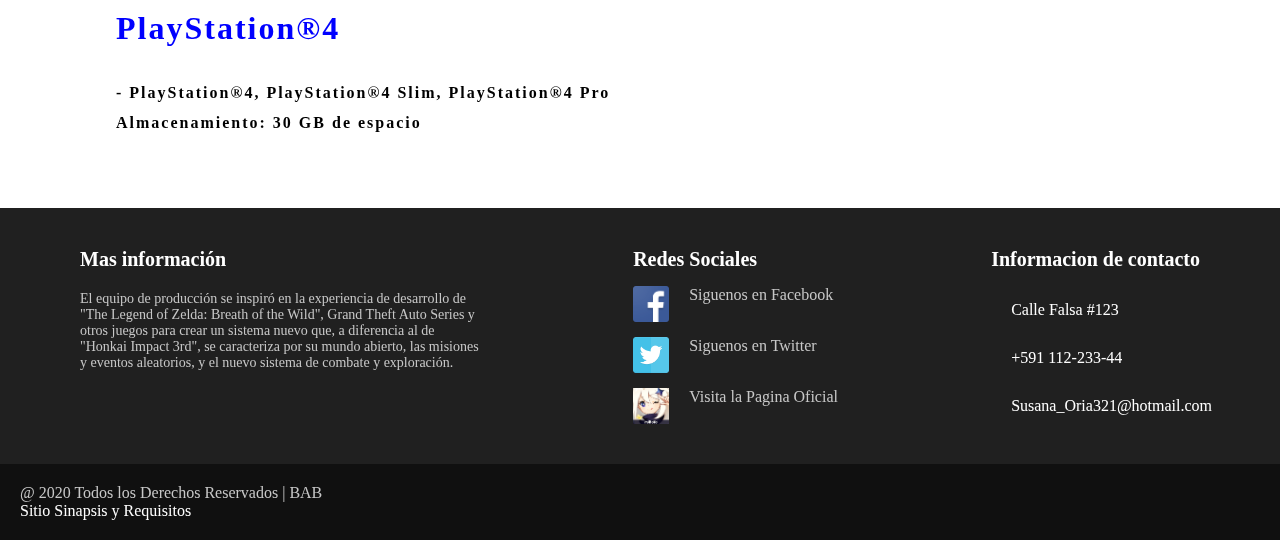
<file: sinopsis.html>
<!DOCTYPE html>
<html>
<head>
	<title>Genshin Impact</title>
	<meta charset="utf-8">
	<meta name="viewport" content="width=device-width, initial-scale=1.0">
	<link rel="stylesheet" href="estilos.css">
	<link rel="icon" href="iconos/favicon.ico">
</head>
<body>
	<section>
		<header>
			<input type="checkbox" id="btn">
			<label for="btn"><img src="iconos/lista.png" width="100%"></label>
			<nav class="menu">
				<ul>
					<li><a href="index.html">Inicio</a></li>
					<li><a href="">Sinopsis</a></li>
					<li><a href="imagenes.html">Imagenes</a></li>
					<li><a href="trailer.html">Trailer</a></li>
					<li><a href="puzzle.html">Puzzle</a></li>
					<li><a href="encuesta.html">Encuesta</a></li>
					<li><a href="https://ys-api-os.mihoyo.com/event/download_porter/link/ys_global/genshinimpactpc/default">Descargar</a></li>
				</ul>
			</nav>
		</header>
	</section>
	<div class="sinap">
		<h6>Sinopsis</h6><br>
		<p>
			Genshin Impact está ambientado en un mundo llamado "Teyvat", donde las personas elegidas por los dioses recibirán el poder elemental otorgado por "Ojo de dios". En Teyvat, los jugadores se embarcarán en varias aventuras como forasteros y viajarán con diferentes personajes con habilidades únicas que van encontrando en el camino para explorar lo desconocido y descubrir los secretos de Genshin en esta tierra. Los jugadores, al comienzo del juego, pueden elegir ser un hermano o una hermana que se adentra en la aventura en búsqueda de su familia.<br>
		</p>
		<h6>Jugabilidad</h6><br>
		<p>
			El juego se caracteriza por su Mundo Abierto, donde los jugadores pueden escalar, nadar y volar para explorar varios terrenos y reliquias. Cada jugador puede formar un equipo de 4 personajes para, a medida que avanza la historia, completar varios tipos de misión, se desbloquearán hasta 30 personajes. Cada uno tiene dos habilidades, la ordinaria y la definitiva. La primera se puede usar siempre sin límites tras terminar el CD, la segunda requiere cierta cantidad de energía elemental acumulada.<br>
			Se caracteriza por su "sistema de elementos", que incluye siete elementos viento, fuego, rayo, agua, hielo, hierba y roca, todas combinables para crear reacciones elementales.<br>
		</p>
	</div>
	<div class="sinap">
		<h6>Requisitos del Sistema</h6><br>
		<p>
			<h6>PC</h6><br>
			Sistema operativo:
			Windows 7 SP1 64-bit, Windows 8.1 64-bit o Windows 10 64-bit.<br>
			Procesador: Intel Core i5 o similar<br>RAM: 8 GB<br>
			Tarjeta gráfica: NVIDIA® GeForce® GT 1030, Versión de DirectX: DirectX 11<br>
			Almacenamiento: Asegúrense de tener 30 GB de espacio de almacenamiento<br>

			<h6>Android</h6><br>
			Procesador: Qualcomm Snapdragon 845, Kirin 810 o superior<br>
			Requisito: Arm v8a 64 bits<br>
			RAM: 3GB o superior<br>
			Android 7.0 o superior<br>
			Almacenamiento: 8 GB de espacio<br>

			<h6>iOS</h6> <br>
			iPhone 8 Plus, iPhone X, iPhone XS, iPhone XS Max, iPhone XR, iPhone 11, iPhone 11 Pro, iPhone 11 Pro Max, iPhone SE (2ª generación), iPad Air (3ª generación), iPad mini (5ª generación), iPad Pro 12.9 pulgadas (2ª generación), iPad Pro 10.5 pulgadas (2ª generación), iPad Pro 11 pulgadas (3ª generación), iPad Pro 12.9 pulgadas (3ª generación), iPad Pro 11 pulgadas (4ª generación), iPad Pro 12.9  pulgadas (4ª generación).<br>
			Sitema operativo compatible: iOS 9.0 o superior<br>
			Almacenamiento: 8 GB de espacio<br>

			<h6>PlayStation®4</h6><br>
			- PlayStation®4, PlayStation®4 Slim, PlayStation®4 Pro<br>
			Almacenamiento: 30 GB de espacio</p>
	</div>
	<section>
		<footer>
			<div class="all">
				<div class="footer">
					<div class="colum1">
						<h5>Mas información</h5>
						<p>El equipo de producción se inspiró en la experiencia de desarrollo de "The Legend of Zelda: Breath of the Wild", Grand Theft Auto Series y otros juegos para crear un sistema nuevo que, a diferencia al de "Honkai Impact 3rd", se caracteriza por su mundo abierto, las misiones y eventos aleatorios, y el nuevo sistema de combate y exploración.</p>
					</div>
					<div class="colum2">
						<h5>Redes Sociales</h5>
						<div class="row">
							<img src="iconos/face.png">
							<label><a href="https://www.facebook.com/Genshinimpact/" target="_blank">Siguenos en Facebook</a></label>
						</div>
						<div class="row">
							<img src="iconos/Twitter.png">
							<label><a href="https://twitter.com/genshinimpact?lang=es" target="_blank">Siguenos en Twitter</a></label>
						</div>
						<div class="row">
							<img src="iconos/g2.png">
							<label><a href="https://genshin.mihoyo.com/es" target="_blank">Visita la Pagina Oficial</a></label>
						</div>				
					</div>
					<div class="colum3">
						<h5>Informacion de contacto</h5>
						<div class="row2">
							<label>Calle Falsa #123</label>
						</div>	
						<div class="row2">
							<label>+591 112-233-44</label>
						</div>
						<div class="row2">
							<label>Susana_Oria321@hotmail.com</label>
						</div>		
					</div>
				</div>
			</div>
			<div class="foo2">
				<div class="barra">
						<div class="copy">
							@ 2020 Todos los Derechos Reservados | BAB
						</div>
						<div class="terminos">
							<a href="https://es.wikipedia.org/wiki/Genshin_Impact#:~:text=8%20Enlace%20externo-,El%20juego,por%20%22Ojo%20de%20dios%22.&text=Los%20jugadores%2C%20al%20comienzo%20del,en%20b%C3%BAsqueda%20de%20su%20familia." target="_blank">Sitio Sinapsis</a>
							<a href="https://genshin.mihoyo.com/es/news/detail/5295" target="_blank">y Requisitos</a>
						</div>
				</div>
			</div>
		</footer>
	</section>
</body>
</html>
</file>
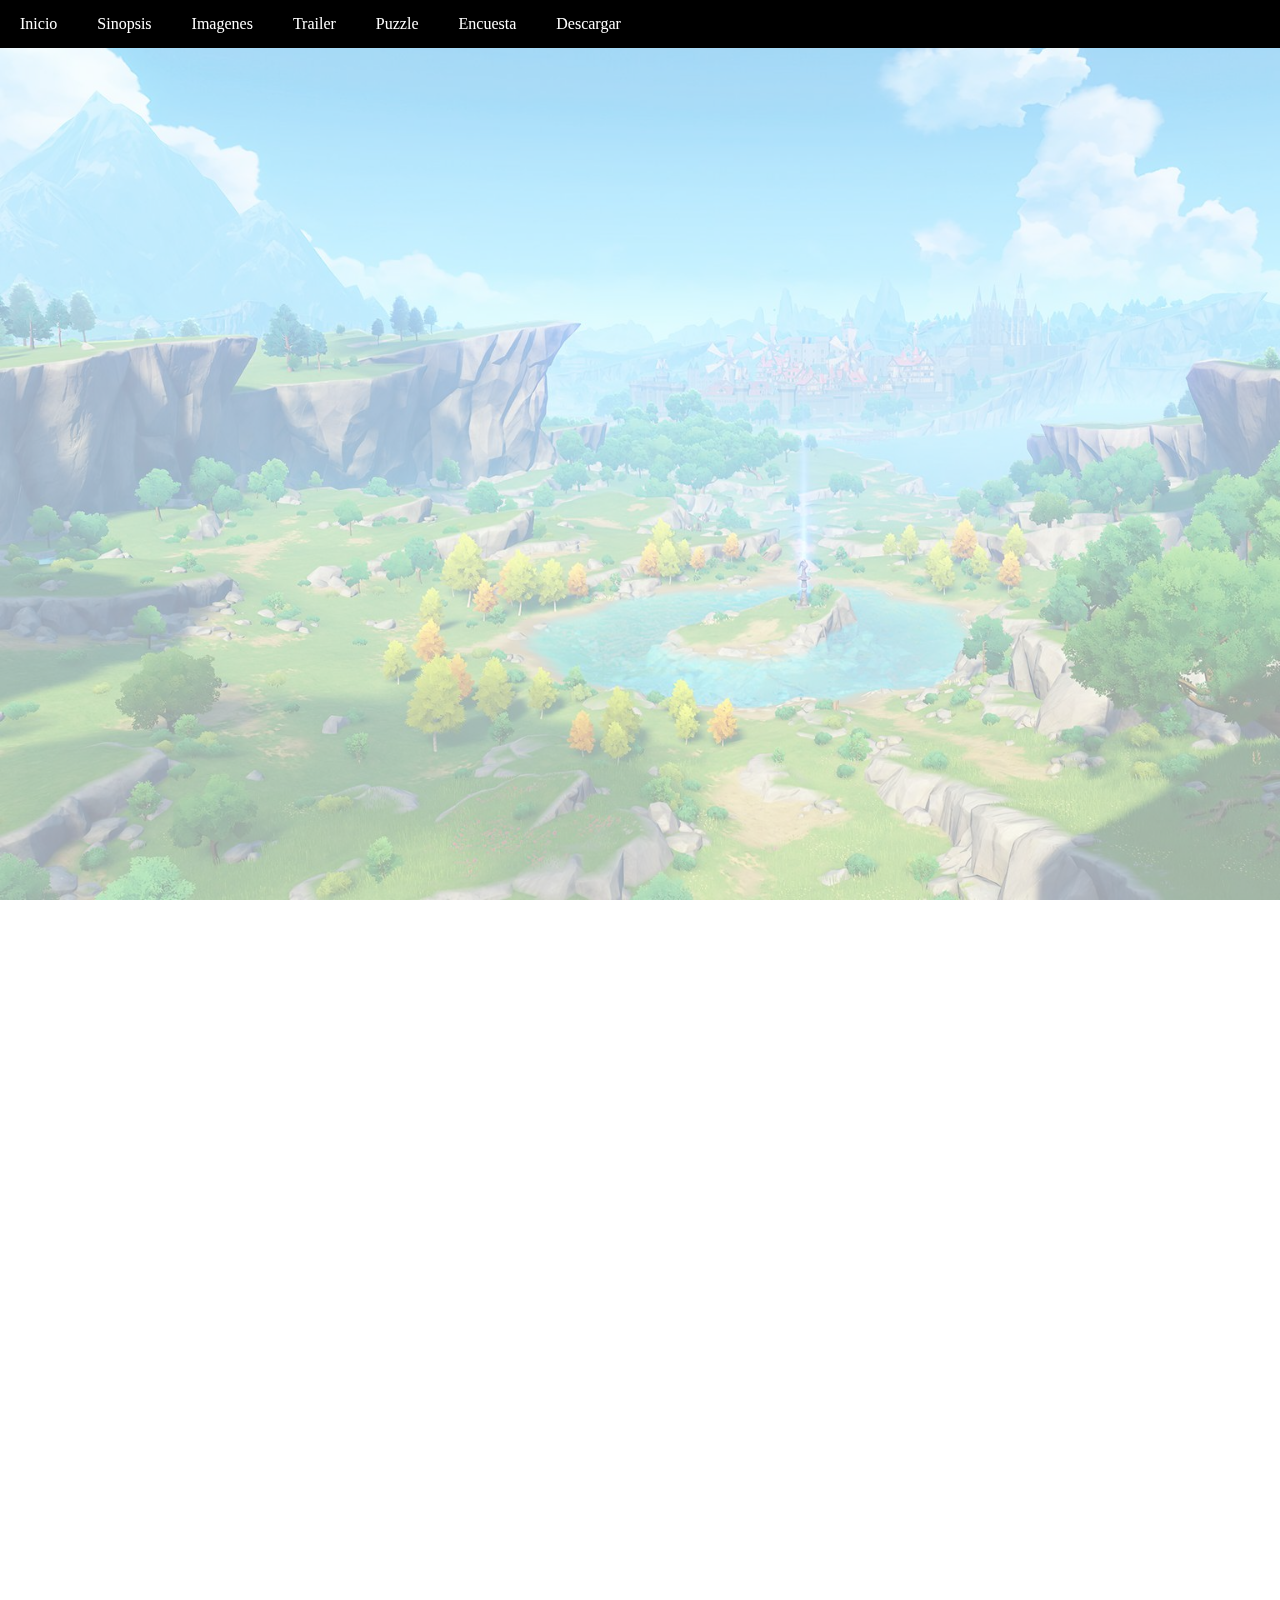
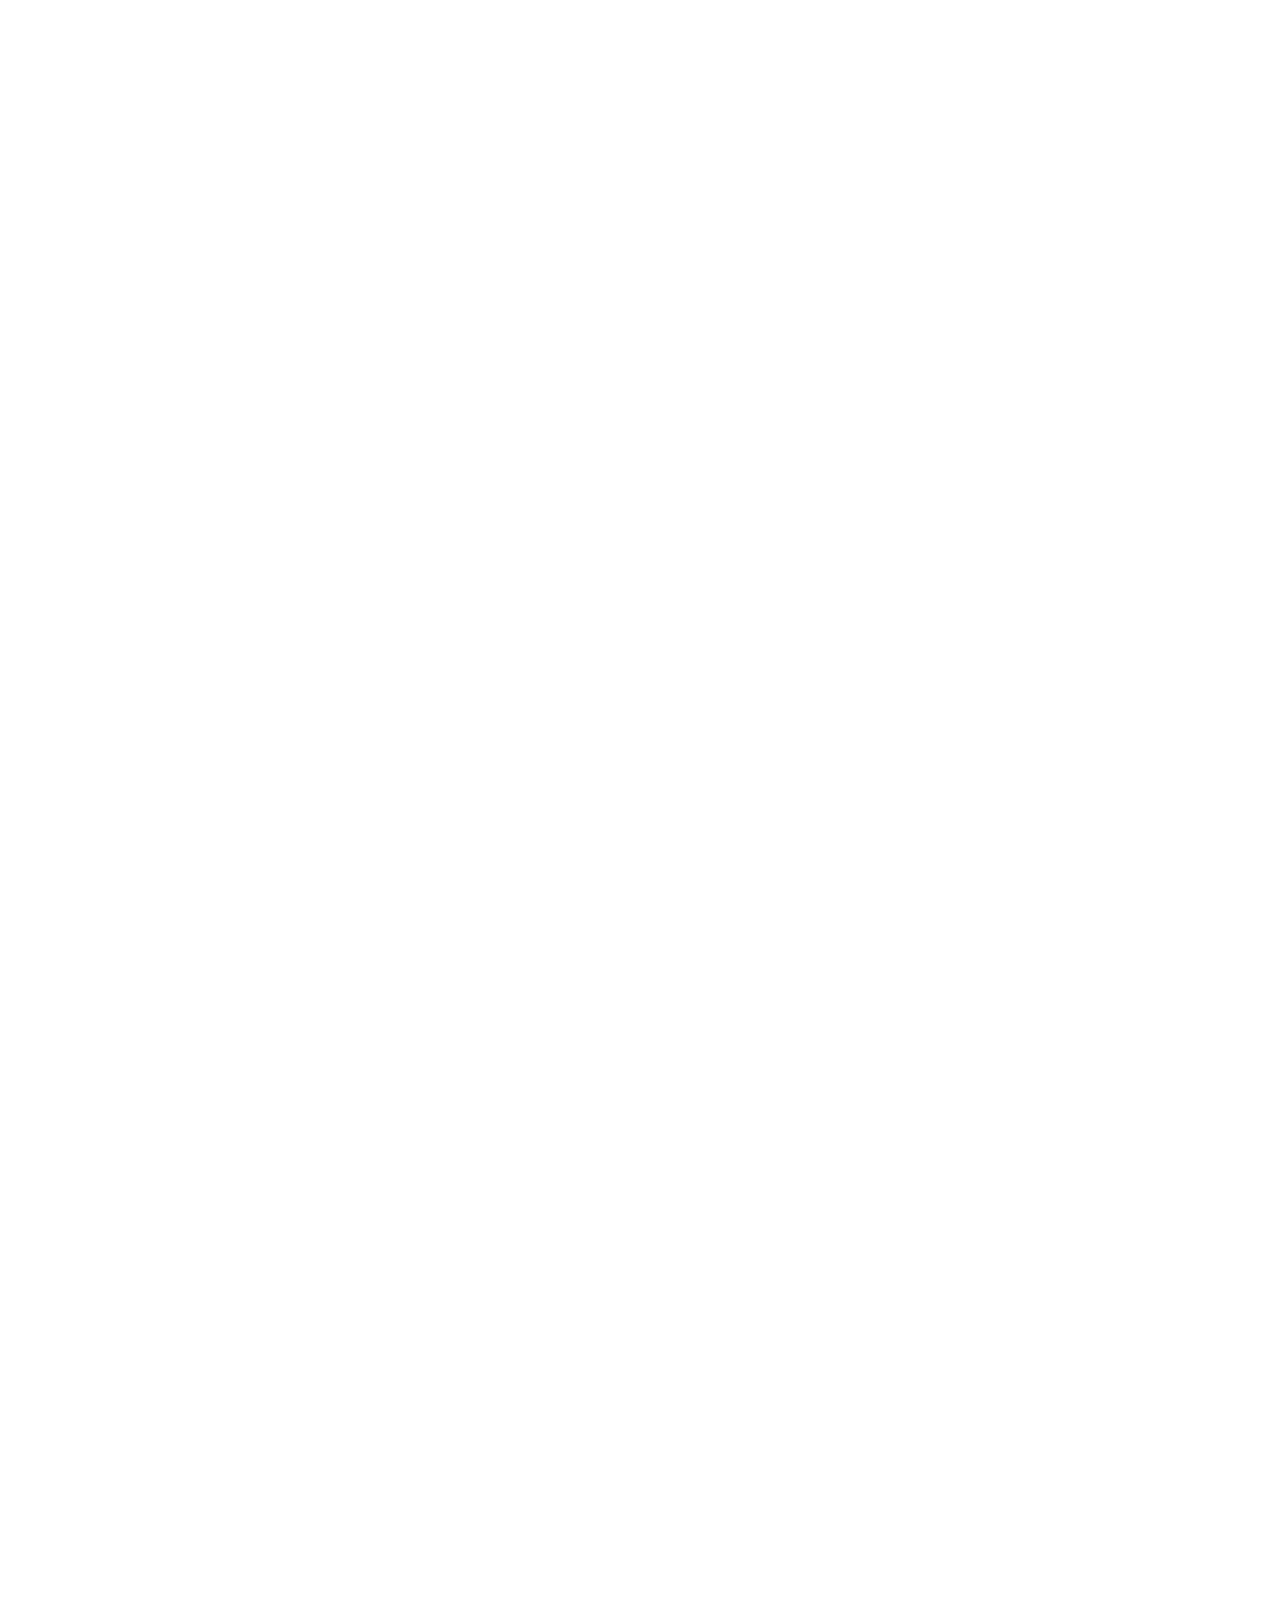
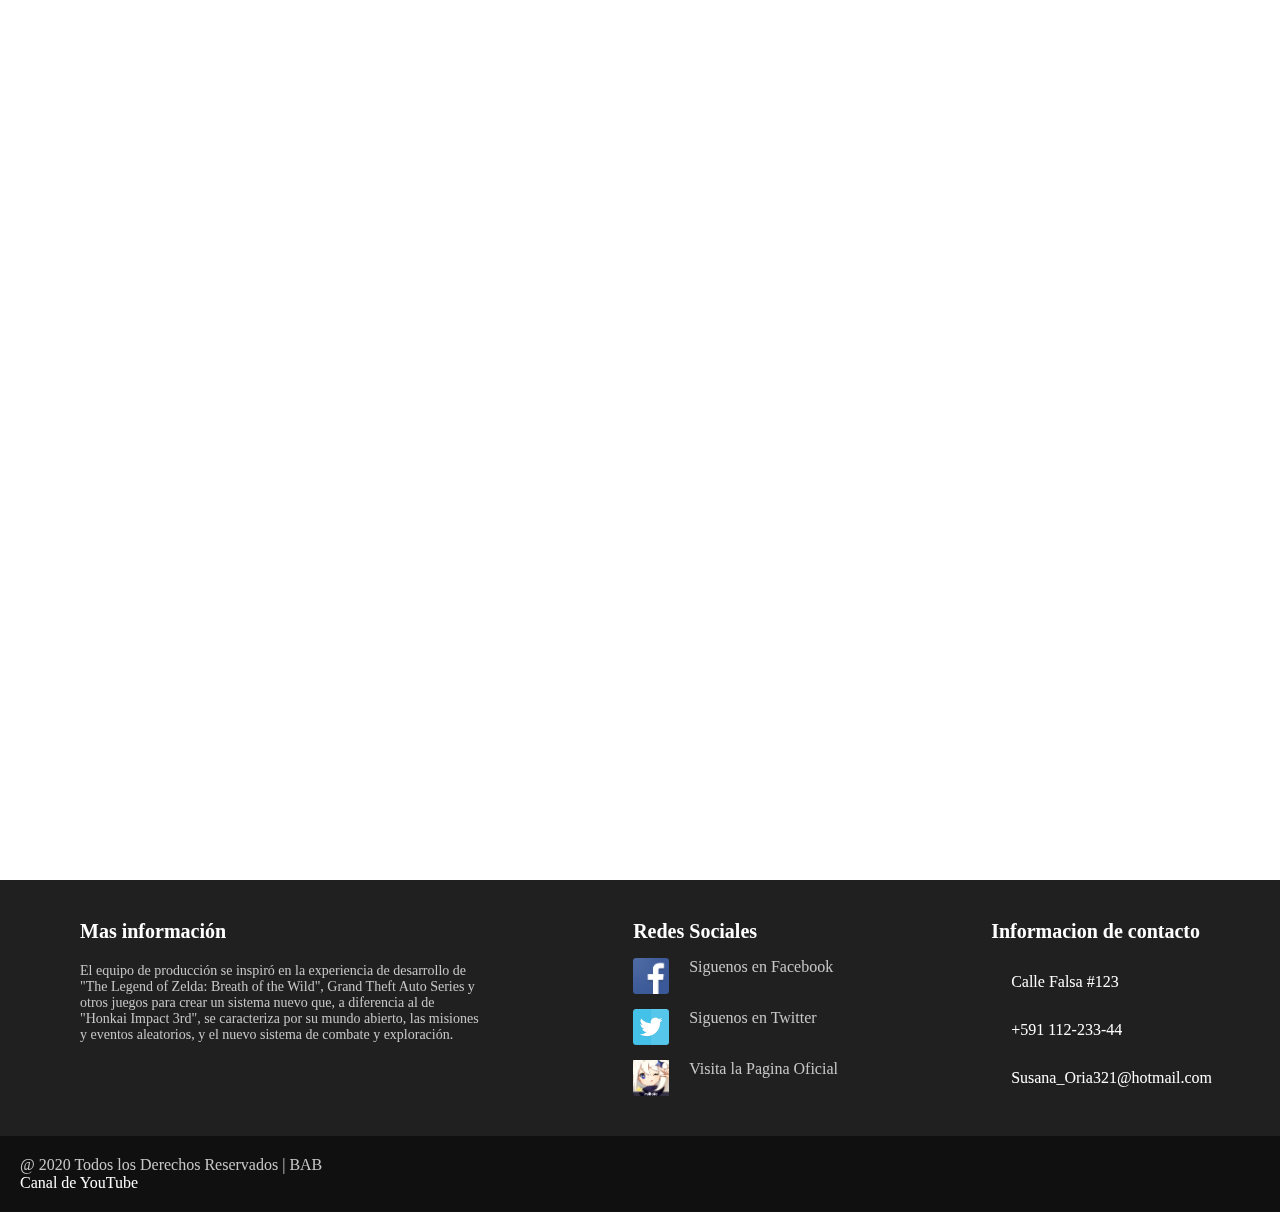
<file: trailer.html>
<!DOCTYPE html>
<html>
<head>
	<title>Genshin Impact</title>
	<meta charset="utf-8">
	<meta name="viewport" content="width=device-width, initial-scale=1.0">
	<link rel="stylesheet" href="estilos.css">
	<link rel="icon" href="iconos/favicon.ico">
</head>
<body>
	<script>
		//<![CDATA[
		document.cookie = 'same-site-cookie=foo; SameSite=Lax'; 
		document.cookie = 'cross-site-cookie=bar; SameSite=None; Secure';
		//]]>
	</script>
	<section>
		<header>
			<input type="checkbox" id="btn">
			<label for="btn"><img src="iconos/lista.png" width="100%"></label>
			<nav class="menu">
				<ul>
					<li><a href="index.html">Inicio</a></li>
					<li><a href="sinopsis.html">Sinopsis</a></li>
					<li><a href="imagenes.html">Imagenes</a></li>
					<li><a href="">Trailer</a></li>
					<li><a href="puzzle.html">Puzzle</a></li>
					<li><a href="encuesta.html">Encuesta</a></li>
					<li><a href="https://ys-api-os.mihoyo.com/event/download_porter/link/ys_global/genshinimpactpc/default">Descargar</a></li>
				</ul>
			</nav>
		</header>
	</section>
	<article class="padre">
		<iframe class="videos" src="https://www.youtube.com/embed/SY3XGzDousM" frameborder="0" allow="accelerometer; autoplay; clipboard-write; encrypted-media; gyroscope; picture-in-picture" allowfullscreen></iframe>
		<iframe class="videos" src="https://www.youtube.com/embed/3VtfVPCbNzk" frameborder="0" allow="accelerometer; autoplay; clipboard-write; encrypted-media; gyroscope; picture-in-picture" allowfullscreen></iframe>
		<iframe class="videos" src="https://www.youtube.com/embed/_ndVJlqBYLY" frameborder="0" allow="accelerometer; autoplay; clipboard-write; encrypted-media; gyroscope; picture-in-picture" allowfullscreen></iframe>
		<iframe class="videos" src="https://www.youtube.com/embed/QUioSVENXcI" frameborder="0" allow="accelerometer; autoplay; clipboard-write; encrypted-media; gyroscope; picture-in-picture" allowfullscreen></iframe>
		<iframe class="videos" src="https://www.youtube.com/embed/rPLh5QAedUE" frameborder="0" allow="accelerometer; autoplay; clipboard-write; encrypted-media; gyroscope; picture-in-picture" allowfullscreen></iframe>
		<iframe class="videos" src="https://www.youtube.com/embed/t6BZjmGpq40" frameborder="0" allow="accelerometer; autoplay; clipboard-write; encrypted-media; gyroscope; picture-in-picture" allowfullscreen></iframe>
		<iframe class="videos" src="https://www.youtube.com/embed/C_duDk5e8yU" frameborder="0" allow="accelerometer; autoplay; clipboard-write; encrypted-media; gyroscope; picture-in-picture" allowfullscreen></iframe>
	</article>
</body>
	<section>
		<footer>
			<div class="all">
				<div class="footer">
					<div class="colum1">
						<h5>Mas información</h5>
						<p>El equipo de producción se inspiró en la experiencia de desarrollo de "The Legend of Zelda: Breath of the Wild", Grand Theft Auto Series y otros juegos para crear un sistema nuevo que, a diferencia al de "Honkai Impact 3rd", se caracteriza por su mundo abierto, las misiones y eventos aleatorios, y el nuevo sistema de combate y exploración.</p>
					</div>
					<div class="colum2">
						<h5>Redes Sociales</h5>
						<div class="row">
							<img src="iconos/face.png">
							<label><a href="https://www.facebook.com/Genshinimpact/" target="_blank">Siguenos en Facebook</a></label>
						</div>
						<div class="row">
							<img src="iconos/Twitter.png">
							<label><a href="https://twitter.com/genshinimpact?lang=es" target="_blank">Siguenos en Twitter</a></label>
						</div>
						<div class="row">
							<img src="iconos/g2.png">
							<label><a href="https://genshin.mihoyo.com/es" target="_blank">Visita la Pagina Oficial</a></label>
						</div>				
					</div>
					<div class="colum3">
						<h5>Informacion de contacto</h5>
						<div class="row2">
							<label>Calle Falsa #123</label>
						</div>	
						<div class="row2">
							<label>+591 112-233-44</label>
						</div>
						<div class="row2">
							<label>Susana_Oria321@hotmail.com</label>
						</div>		
					</div>
				</div>
			</div>
			<div class="foo2">
				<div class="barra">
						<div class="copy">
							@ 2020 Todos los Derechos Reservados | BAB
						</div>
						<div class="terminos">
							<a href="https://www.youtube.com/channel/UCiS882YPwZt1NfaM0gR0D9Q" target="_blank">Canal de YouTube</a>
						</div>
				</div>
			</div>
		</footer>
	</section>
</html>
</file>
<file: estilos.css>
*{
	margin: 0;
	padding: 0;
	box-sizing: border-box;
}
body:before{
	content: "";
	width: 100%;
	min-height: 100vh;
	position: fixed;
	top: 0;
	left: 0;
	background-image: url("g1.png");
	background-repeat: no-repeat;
	background-size: cover;
	opacity: 0.4;
	z-index: -1
}
h3{
	text-align: center;
	font-family: verdana;
}
header{
	width: 100%;
	background: black;
}
header label{
	display: none;
	width: 30px;
	height: 30px;
	padding: 10px;
}
header label:hover{
	cursor: pointer;
	background: rgba(0,0,0,0.3);
}
.menu ul{
	margin: 0;
	list-style: none;
	padding: 0;
	display: flex;
}
.menu li:hover{
	background: rgba(0,0,0,0.3);
}
.menu li a{
	display: block;
	padding: 15px 20px;
	color: white;
	text-decoration: none;
}
#btn{
	display: none;
}
@media (max-width: 768px){
	header label{
		display: block;
		background: black;
		padding: 2px;
	}
	.menu{
		position: absolute;
		background: black;
		width: 100%;
		margin-left: -100%;
		transition: all 0.5s;
	}
	.menu ul{
		flex-direction: column;
	}
	#btn:checked ~ .menu{
		margin: 0;
		z-index: 1;
	}
	.titulo{
		flex-direction: column;
		font-size: xx-large;
	}
	.item{
		font-size: 200%;
		padding: 5px;
		font-weight: bold;
		line-height: 50px;
	}
}

.main{
	text-align: right;
	margin: 20px;
	padding: 10px;
	line-height: 30px;
}
.main,
.item{
	text-align: center;
	font-weight: bold;
	font-family: verdana;
}
.titulo{
	display: flex;
	margin: 0;
	padding: 0;
	list-style: none;
	justify-content: center;
}
.ti{
	display: block;
	padding: 15px 20px;
	text-decoration: none;
}
.gallery-container{
	display: grid;
	grid-template-columns: repeat(3, 1fr);
	grid-auto-rows: 150px;
	padding: 50px;
	grid-gap: 10px;
}
.gallery__item{
	position: relative;
}
.gallery__title{
	position: absolute;
	bottom: 0;
	color: white;
	background: #333;
	width: 100%;
	margin: 0;
	padding: 0px;
}
.gallery__img{
	width: 100%;
	height: 90%;
	object-fit: cover;
}
.gallery__item:nth-child(4){
	grid-row-start: span 2;
}
.gallery__item:nth-child(1){
	grid-column-start: span 3;
	grid-row-start: span 2
}
.gallery__item:nth-child(2){
	grid-column-start: span 2;
	grid-row-start: span 3
}

.modal{
	display: none;
}

.modal:target{
	display: block;
	position: fixed;
	background: rgba(0,0,0,0.8);
	top: 0;
	left: 0;
	width: 100%;
	height:100%;
}

.modal h2{
	color: #fff;
	font-size: 30px;
	text-align: center;
	margin: 15px 0;
}

.imagen{
	width: 100%;
	height: 50%;
	display: flex;
	justify-content: center;
	align-items: center;
}

.imagen a{
	color: #fff;
	font-size: 40px;
	text-decoration: none;
	margin: 0 10px;
}
.imagen a:nth-child(2){
	margin: 0;
	height: 100%;
	flex-shrink: 2;
}
.imagen img{
	width: 500px;
	height: 100%;
	max-width: 100%;
	border:7px solid #fff;
	box-sizing: border-box;
}

.cerrar{
	display: block;
	width: 25px;
	height: 25px;
	margin: 15px auto;
	text-align: center;
	text-decoration: none;
	font-size: 25px;
	color: #fff;
	padding: 5px;
	line-height: 25px;
}

@media screen and (max-width: 768px){
	.gallery-container{
		grid-template-columns: repeat(4, 1fr);
	}
	.gallery__item:nth-child(1){
		grid-column-start: span 4;
	}
	.gallery__item:nth-child(3){
		grid-column-start: span 2;
		grid-row-start: span 2;
	}
	.gallery__item:nth-child(5){
		grid-column-start: span 2;
		grid-row-start: span 2;
	}
	.gallery__item:nth-child(6){
		grid-column-start: span 4;
		grid-row-start: span 2;
	}
	.gallery__item:nth-child(7){
		grid-column-start: span 4;
		grid-row-start: span 2;
	}
	.gallery__item:nth-child(4){
		grid-row-start: span 3;
		grid-column-start: span 2;
	}
	.sinap p{
		font-size: 15px;
		text-align: justify;
	}


}

@media screen and (min-width: 1024px){
	.gallery-container{
		grid-template-columns: repeat(5, 1fr);
		width: 90%;
		margin: auto;
	}
	.gallery__item:nth-child(1){
		grid-column-start: span 3;
		grid-row-start: span 2
	}
	.gallery__item:nth-child(2){
		grid-row-start: span 2;
	}
	.gallery__item:nth-child(6){
		grid-column-start: span 2;
	}
	.gallery__item:nth-child(7){
		grid-column-start: span 2;
	}
	.gallery__item:nth-child(5){
		grid-row-start: span 2;
	}
	.gallery__item:nth-child(3){
		grid-row-start: span 2;
	}
	.videos{
	display: block;
	float: center;
	margin: auto;
	padding: 50px 50px;
	width: 250px;
	height: 150px;
	}
}

@media (max-width: 550px){
	.gallery-container{
		grid-template-columns: repeat(1, 1fr);
		width: 90%;
		margin: auto;
	}
	.gallery__item:nth-child(1){
		grid-column-start: span 2;
	}
	.gallery__item:nth-child(2){
		grid-row-start: span 2;
	}
	.gallery__item:nth-child(6){
		grid-column-start: span 2;
	}
	.gallery__item:nth-child(7){
		grid-column-start: span 2;
	}
	.gallery__item:nth-child(5){
		grid-row-start: span 2;
	}
	.gallery__item:nth-child(3){
		grid-row-start: span 2;
	}
	.gallery__item:nth-child(4){
		grid-row-start: span 2;
	}
}

footer{
	width: 100%;
	background: #202020;
	color: #fff;
}
.all{
	width: 100%;
	max-width: 1200px;
	margin: auto;
	padding: 40px;
}
.footer{
	display: flex;
	justify-content: space-between;
}
.colum1{
	max-width: 400px;
}
.colum1 h5{
	font-size: 20px;
}
.colum1 p{
	font-size: 14px;
	color: #C7C7C7;
	margin-top: 20px;
}
.colum2{
	max-width: 400px;
}
.colum2 h5{
	font-size: 20px;
}
.row{
	margin-top: 15px;
	display: flex;
}
.row img{
	width: 36px;
	height: 36px;
}
.row label a{
	text-decoration: none;
	margin-top: 10px;
	margin-left: 20px;
	color: #C7C7C7;
}
.colum3{
	max-width: 400px;
}
.colum3 h5{
	font-size: 20px;
}

.row2{
	margin-top: 20px;
	display: flex;
}
.row2 label{
	margin-left: 20px;
	max-width: 140px;
	margin-top: 10px;
}

.barra{
	width: 100%;
	background: #101010;	
	padding: 20px;
}
.copy{
	color: #C7C7C7;
}
.terminos a{
	text-decoration: none;
	color: #fff;
}
.foo2{
	display: flex;
	justify-content: space-between;
}


@media (max-width: 1100px){
	.footer{
		flex-wrap: wrap;
	}
	.colum1{
		max-width: 100%;
	}
	.colum3,
	.colum2{
		margin-top: 40px;
	}
}





//*Sinopsis*//
h6{
	margin: 20px;
}
.sinap{
	line-height: 30px;
	padding: 20px 20px;
	letter-spacing: 2px;
	font-family: verdana;
	font-weight: bold;
	width: 85%;
	margin: auto;
}
.sinap{
	margin-top: 50px;
	margin-bottom: 50px;
	background-color: rgba(255,255,255,0.5);
}
.sinap h6{
	color: blue;
	font-size: xx-large;
	line-height: 40px;
	margin-top: 20px;
}
.texto{
	line-height: 40px;
	padding: 30px 30px;
}


//*trailer*//

.padre{
	vertical-align: top;
	display: inline-block;
	width: 70%;
}
.videos{
	display: block;
	float: center;
	margin: auto;
	padding: 30px 30px;
	width: 1024px;
	height: 576px;
}
@media screen and (max-width: 1023px){
	.videos{
	display: block;
	float: center;
	margin: auto;
	padding: 30px 30px;
	width: 800px;
	height: 400px;
	}
}
@media screen and (max-width: 801px){
	.videos{
	display: block;
	float: center;
	margin: auto;
	padding: 30px 30px;
	width: 600px;
	height: 350px;
	}
}
@media screen and (max-width: 611px){
	.videos{
	display: block;
	float: center;
	margin: auto;
	padding: 30px 30px;
	width: 550px;
	height: 350px;
	}
}
@media screen and (max-width: 540px){
	.videos{
	display: block;
	float: center;
	margin: auto;
	padding: 30px 30px;
	width: 400px;
	height: 350px;
	}
}

@media screen and (max-width: 395px){
	.videos{
	display: block;
	float: center;
	margin: auto;
	padding: 30px 30px;
	width: 300px;
	height: 250px;
	}
}
@media screen and (max-width: 280px){
	.videos{
	display: block;
	float: center;
	margin: auto;
	padding: 30px 30px;
	width: 270px;
	height: 250px;
	}
}
//*imagenes*//
.container-all p{
	font-weight: 300;
	line-height: 30px;
}
.container-all{
	margin-top: 30px;
}
.info{
	border: blue 2px solid; 
	background-color: rgb(255,255,255,0.5);
	width: 80%;
	margin: auto;
	padding:30px 30px; 
	font-size: 25px;
	margin-bottom: 60px;
	line-height: 30px;
	text-align: justify;
}
.info img{
	padding-right: 10px;
}
@media screen and (max-width: 500px){
	.info img{
		width: 50%;
	}
	.info{
		font-size: 15px;
	}
}
//*encuesta*//

form{
	background-color: rgba(255,255,255,0.5);
}
.preguntas{
	font-family: verdana;
	letter-spacing: 2px;
	line-height: 50px;
	font-size: 20px;
	width: 80%;
	padding: 30px 30px;
	margin: auto;
	margin-bottom: 50px;
	margin-top: 50px;
	background-color: rgba(255,255,255,0.5);
}
.form-titulo{
	color: blue;
	font-size: 25px;
}
.opcion{
	margin-left: 20px;
	font-size: 17px;
	border: none;
	padding: 7px;
}
textarea{
	box-sizing: border-box;
	margin-top: 10px;
	width: 100%;
	padding: 7px;
	font-size: 17px;
	border: none;
}
textarea{
	min-height: 100px;
	max-height: 200px;
	max-width: 100%;
}

@media (max-width: 480px) {
	form{
		width: 100%;
	}
	.preguntas{
		width: 100%;
		font-size: 14px;
		text-align: justify;
	}
	.form-titulo{
		font-size: 16px;
	}
}
.puzzle{
	display: flex;
	justify-content: center;
}
.rompe{
	width: 80%;
	height: 500px;
	padding: 30px 30px;
}
</file>
